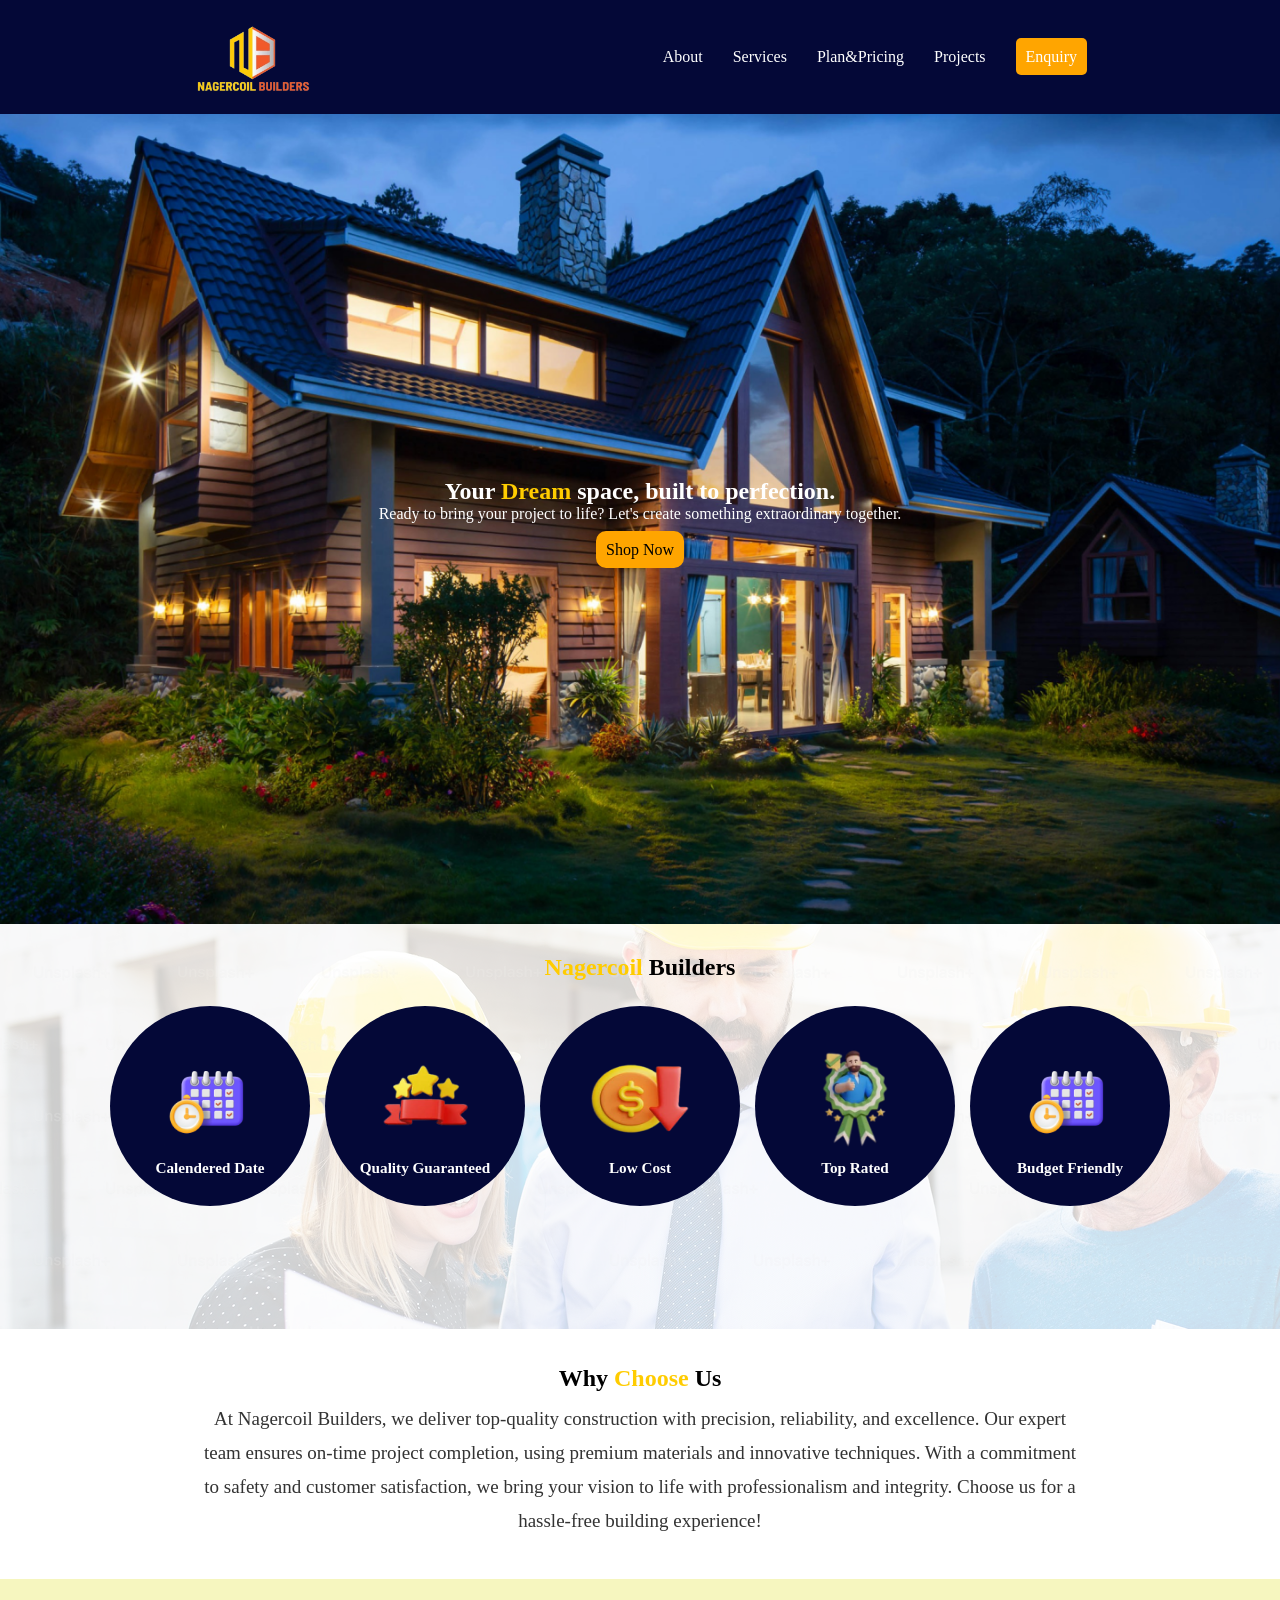
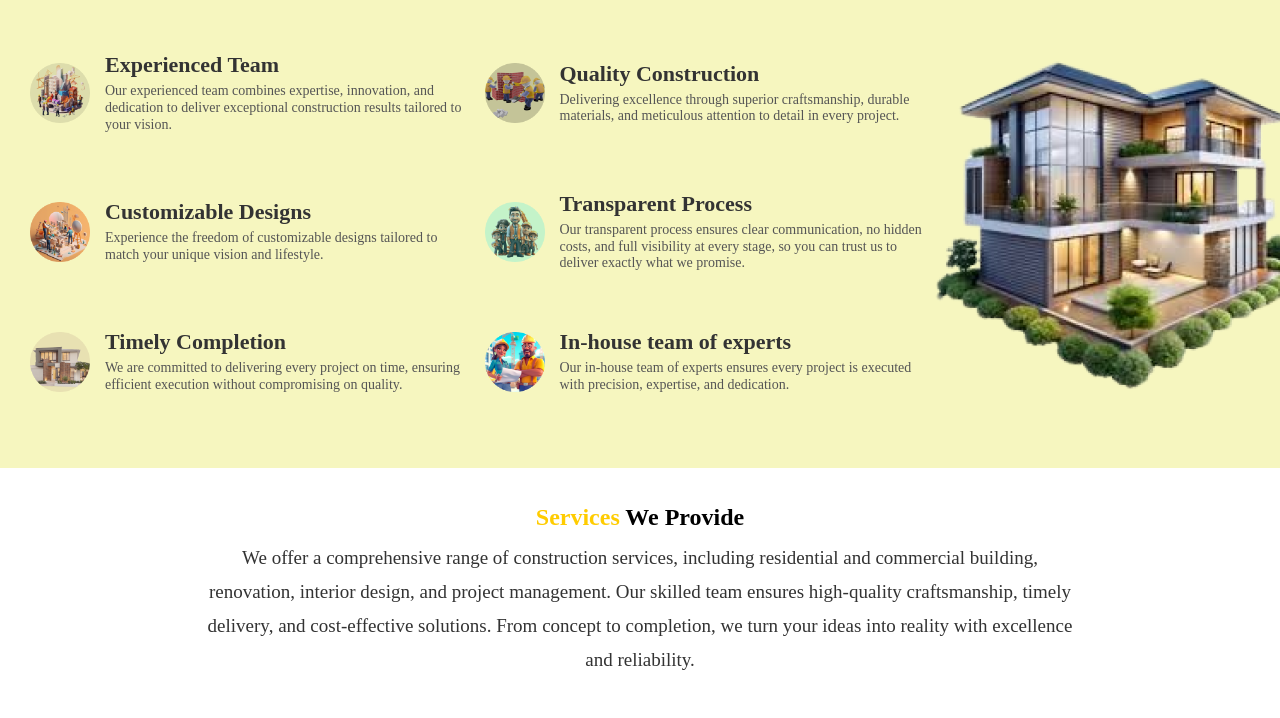
<file: vetribuilders/index.html>
<!DOCTYPE html>
<html lang="en">
<head>
    <meta charset="UTF-8">
    <meta name="viewport" content="width=device-width, initial-scale=1.0">
    <title>Vetri Builders</title>
    <style>
        *{
            margin: 0;
            padding: 0;
            box-sizing: border-box;
        }
 
        header{
            background-color: #040837;
            padding: 20px;
            position: sticky;
            top: 0;
            z-index: 1000;
           
        }
 
        nav{
            display: flex;
            justify-content: space-around;
            align-items: center;
           
        }
 
       .nav-links a{
        color: white;
        text-decoration: none;
       }
 
 
       .nav-links{
        list-style: none;
        display: flex;
        gap: 30px;
       }
 
       nav a{
        color: white;
        text-decoration: none;
       }

       nav a:hover{
        color: #ffb84d;
       }
 
       .btn{
        background-color: orange;
        padding: 10px;
        border-radius: 5px;
       }

       .btn:hover {
        color: black;
        background-color: #ffb84d;
       }

       
 
       .banner{
        background: url(/images/banner.png) no-repeat center center;
        background-size: cover;
        height: 90vh;
        display: flex;
        justify-content: center;
        /* justify-content: center; */
        align-items: center;
        text-align: center;
       }

       
      .bannercontent h1,p{
        color: white;
       }
 
       .btnn{
        background-color: orange;
        padding:10px;
        margin-top: 10px;
        border-radius: 10px;
        text-decoration: none;
        color: black;
        transition: 0.3s;

       
       }

       .btnn:hover {

        background-color: #ffb84d;
       }


       .logoimg{
        /* width: 50px; */
        width: 10%;
       }

       
       .circlesection{
        background-image: url(/images/Rectangleback.png);
        height: 45vh;
        padding-top: 30px;
        text-align: center;
       
       }

       .bannercontent span {
        color: #ffcc00;
       }
 
 
       .circle{
        width: 100%;
       }
       .head{
        color: black;
        margin-bottom: 25px;
       }
       .head span{
        color: #ffcc00;
       }
       .box1{
        width: 200px;
        height: 200px;
        background-color: #040837;
        border-radius: 50%;
        align-items: center;
        justify-content: center;
        /* display: inline-block; */
        display: flex;
        flex-direction: column;
        padding: 10px;
        font-size: 13px;
        transition: 0.3s;
       }
       .circlecontainer{
        display: flex;
        justify-content: center;
        flex-wrap: wrap;
        gap: 15px;
        color: white;
        
       }
       .box1 img {
        width: 100px;
        height: 100px;
        margin-top: 15px;
        margin-bottom: 10px;
        
       }

       .box1:hover {
        background: #ffcc00;      
        color: black;  
      }

    

       .whyus p {
        color: #333;
        margin-left: 200px;
        margin-right: 200px;
        font-size: 19px;
        line-height: 1.8;


       }

       .whyus {
        text-align: center;
        height: 225px;
        line-height: 2;
        margin-top: 25px;

       }

       .whyus span{
        color: #ffcc00;
       }

       .services {
        background-color: rgb(246, 246, 191);
        width: 100%;
        height: auto;
        padding: 50px 0;
        color: black;
        display: flex;
       }

       .servicescontainer {
        display: grid;
        grid-template-columns: repeat(2,1fr);
        margin-left: 30px;
        gap: 10px;
        
        
       }
       
       .servicesinside {
        display: flex;
        align-items: center;
        /* padding:20px; */
       }

       .servicesinside img {
        width: 60px;
        height: 60px;

       }

       .inside {
        margin-left: 15px;
       }

       .inside h3{
        color: #333;
        font-size: 22px;
       }

       .inside p{
        color: #555;
        margin-top: 5px;
        font-size: 14px;
        line-height: 1.2;

       }

      
    </style>
</head>
<body>
    <header>
        <nav>
            <!-- <a href="">Logo</a> -->
<img src="/images/logo.png" class="logoimg">
 
 
            <ul class="nav-links">
                <li><a href="#">About</a></li>
                <li><a href="#">Services</a></li>
                <li><a href="#">Plan&Pricing</a></li>
                <li><a href="#">Projects</a></li>
                <li><a href="/form.html"class="btn">Enquiry</a></li>
            </ul>
        </nav>
    </header>
 
 
 
    <section class="banner">
 
        <div class="bannercontent">
            <h1>Your <span>Dream</span> space, built to perfection.</h1>
            <p>Ready to bring your project to life? Let's create something extraordinary together.</p>
        <br>
        <a href="#" class="btnn">Shop Now</a>
        </div>
 
    </section>
 
    <section class="circlesection">
    
        <h1 class="head"><span>Nagercoil</span> Builders</h1>
<div class="circlecontainer">
 
<div class="box1">
    <img src="/images/4 1.png" alt="Calendered Date">
    <h3>Calendered Date</h3>
</div>
<div class="box1">
    <img src="/images/14 (1) 1.png" alt="Quality Guaranteed">
    <h3>Quality Guaranteed</h3>
</div>
<div class="box1">
    <img src="/images/12 (1) 1.png" alt="Low Cost">
    <h3>Low Cost</h3>
</div>
<div class="box1">
    <img src="/images/19 1.png" alt="Top Rated">
    <h3>Top Rated</h3>
</div>
<div class="box1">
    <!-- <img src="/images/6 (1) 1.png" alt="Budget Friendly"> -->
         <img src="/images/4 1.png" alt="Calendered Date">

    <h3>Budget Friendly</h3>
</div>
 
</div>
 
    </section>

    <section class="whyus">
        <h1>Why <span>Choose</span> Us</h1>
        <p>At Nagercoil Builders, we deliver top-quality construction with precision, reliability, and excellence. Our expert team ensures on-time project completion, using premium materials and innovative techniques. With a commitment to safety and customer satisfaction, we bring your vision to life with professionalism and integrity. Choose us for a hassle-free building experience!</p>
    </section>

    <section class="services">

    <div class="servicescontainer">

        <div class="servicesinside">
            <img src="/images/circleback_files/3d-cartoon-scene-depicting-variety-people-multitasking_23-2151294465-removebg-preview.png" alt="no1">
            <div class="inside">
            <h3>Experienced Team</h3>
            <p>Our experienced team combines expertise, innovation, and dedication to deliver exceptional construction results tailored to your vision.</p>
            </div>
        </div>

        <div class="servicesinside">
            <img src="/images/circleback_files/19-removebg-preview.png" alt="no2">
            <div class="inside">
            <h3>Quality Construction</h3>
            <p>Delivering excellence through superior craftsmanship, durable materials, and meticulous attention to detail in every project.</p>
            </div>
        </div>

        <div class="servicesinside">
            <img src="/images/circleback_files/3d-cartoon-scene-depicting-variety-people-multitasking.png" alt="no3">
            <div class="inside">
            <h3>Customizable Designs</h3>
            <p>Experience the freedom of customizable designs tailored to match your unique vision and lifestyle.</p>
            </div>
        </div>

        <div class="servicesinside">
            <img src="/images/circleback_files/3d-render-construction-worker-family-with-child-white-background_1057-145926-removebg-preview.png" alt="no4">
            <div class="inside">
            <h3>Transparent Process</h3>
            <p>Our transparent process ensures clear communication, no hidden costs, and full visibility at every stage, so you can trust us to deliver exactly what we promise.</p>
            </div>
        </div>

        <div class="servicesinside">
            <img src="/images/circleback_files/h34 (1).png" alt="no5">
            <div class="inside">
            <h3>Timely Completion</h3>
            <p>We are committed to delivering every project on time, ensuring efficient execution without compromising on quality.</p>
            </div>
        </div>

        <div class="servicesinside">
            <img src="/images/circleback_files/2151755755.png" alt="no6">
            <div class="inside">
            <h3>In-house team of experts</h3>
            <p>Our in-house team of experts ensures every project is executed with precision, expertise, and dedication.</p>
            </div>
        </div>
    </div>

    <div class="servicesimage">
        <img src="/images/circleback_files/9 1.png" alt="serimg">
    </div>
 </section>

  <section class="whyus">
        <h1><span>Services</span> We Provide</h1>
        <p>We offer a comprehensive range of construction services, including residential and commercial building, renovation, interior design, and project management. Our skilled team ensures high-quality craftsmanship, timely delivery, and cost-effective solutions. From concept to completion, we turn your ideas into reality with excellence and reliability.</p>
    </section>

    <footer>

    </footer>
</body>
</html>
</file>
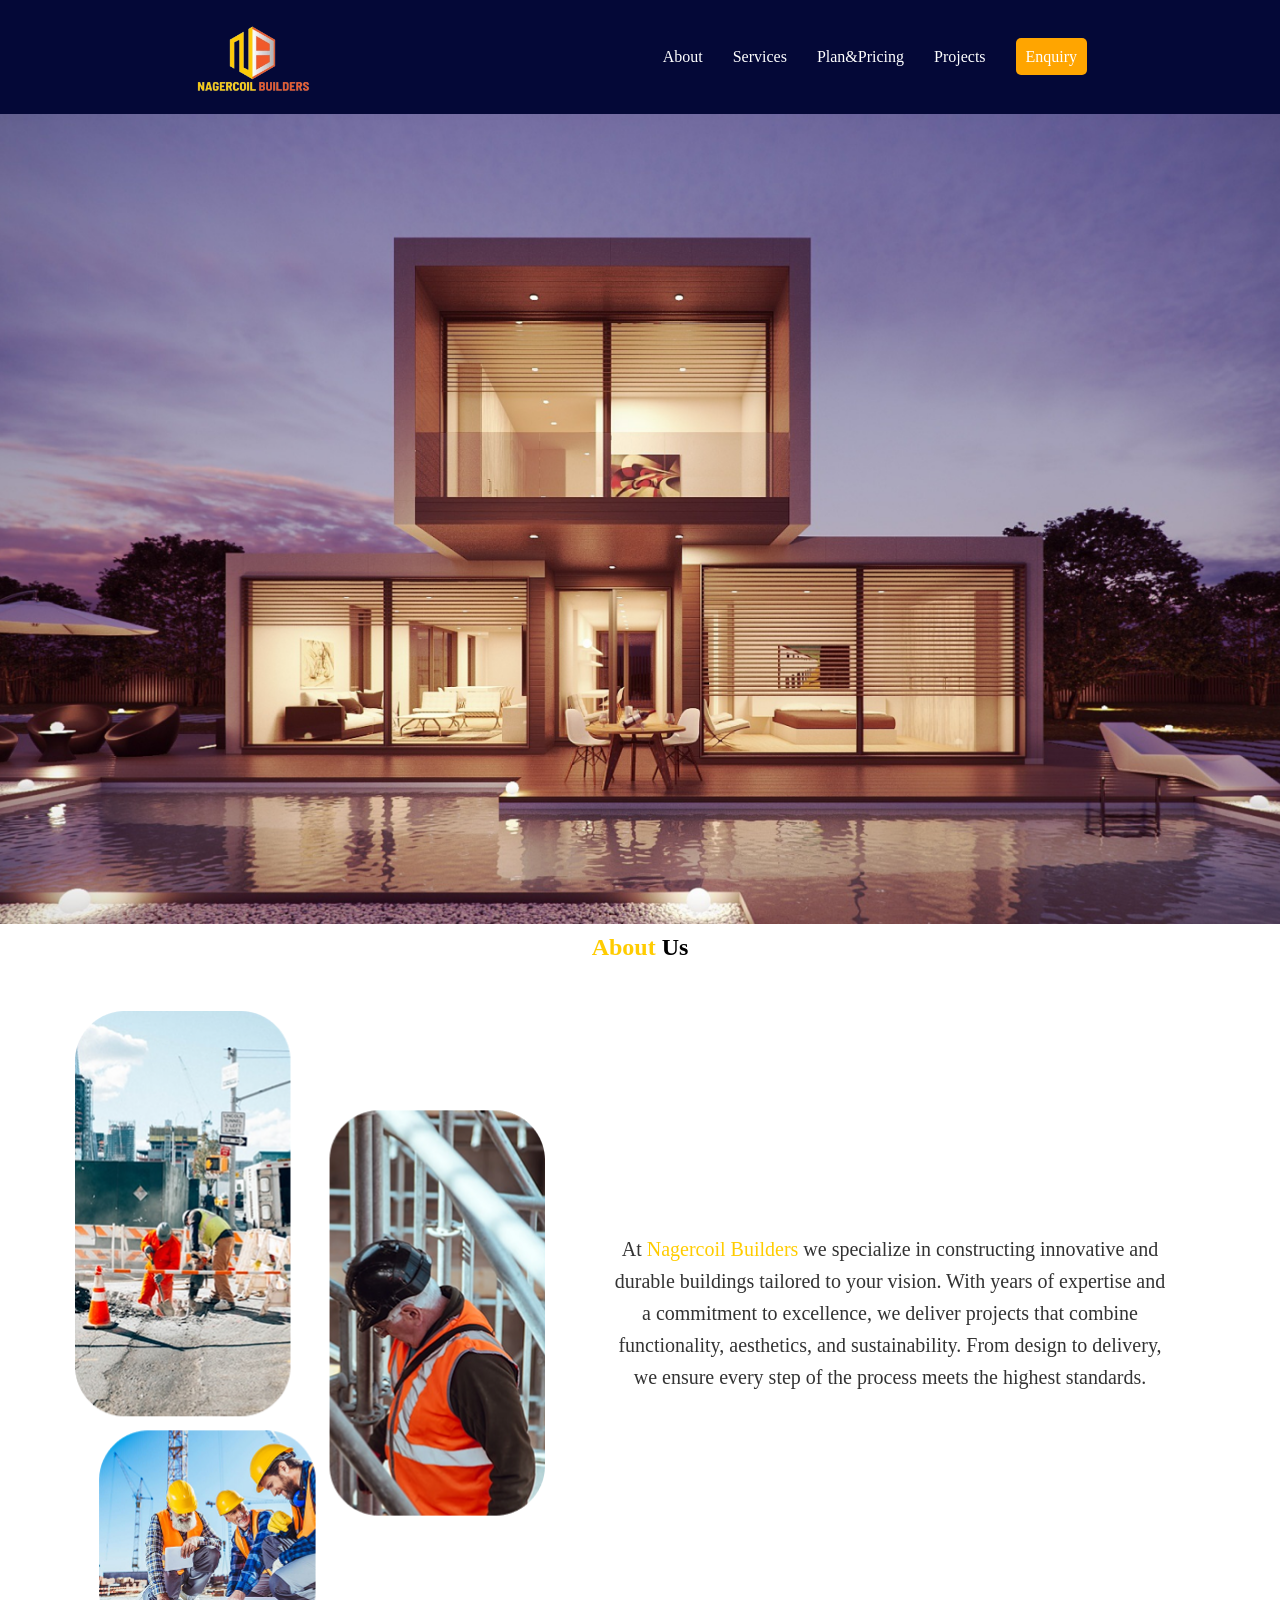
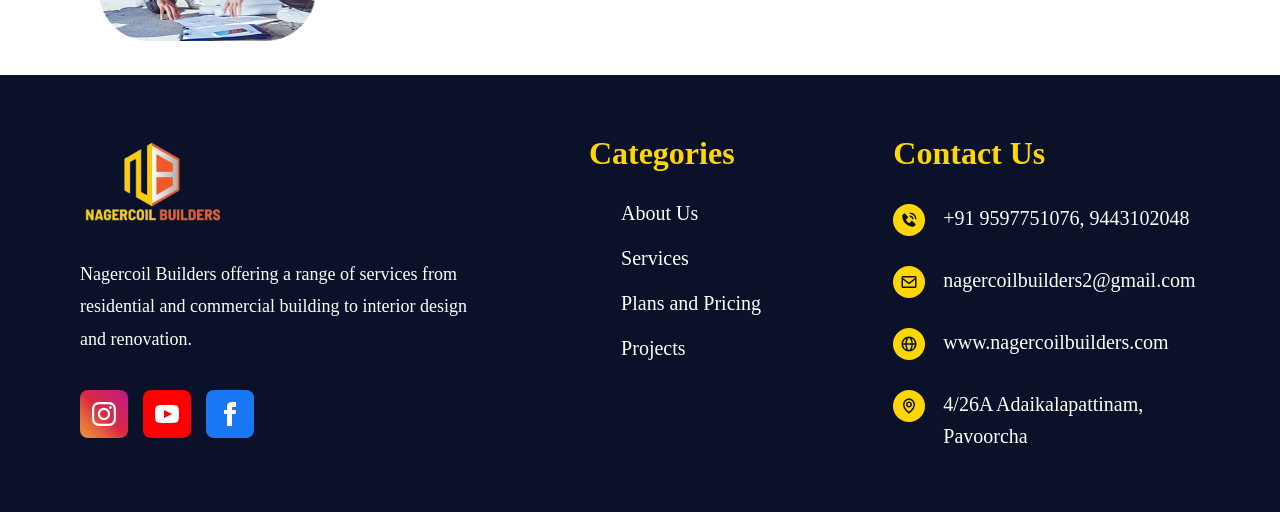
<file: about.html>
<!DOCTYPE html>
<html lang="en">
<head>
    <meta charset="UTF-8">
    <meta name="viewport" content="width=device-width, initial-scale=1.0">
    <title>About Us</title>
    <style>
         *{
            margin: 0;
            padding: 0;
            box-sizing: border-box;
        }
 
        header{
            background-color: #040837;
            padding: 20px;
            position: sticky;
            top: 0;
            z-index: 1000;
           
        }
 
        nav{
            display: flex;
            justify-content: space-around;
            align-items: center;
           
        }
 
       .nav-links a{
        color: white;
        text-decoration: none;
       }
 
 
       .nav-links{
        list-style: none;
        display: flex;
        gap: 30px;
       }
 
       nav a{
        color: white;
        text-decoration: none;
       }

       nav a:hover{
        color: #ffb84d;
       }
 
       .btn{
        background-color: orange;
        padding: 10px;
        border-radius: 5px;
       }

       .btn:hover {
        color: black;
        background-color: #ffb84d;
       }

       .logoimg{
        width: 10%;
       }

       .banner {
         background: url(/images/about.png) no-repeat center center;
        background-size: cover;
        height: 90vh;
       }
       span{
        color: #ffcc00;
       }
       .about-us {
        text-align: center;
        margin: 10px;
       }

       .about-content {
        display: flex;
       }

       .left-section {
        width: 50%;
        margin: 20px;
        padding-top: 30px;
       }
       .left-section img {
        height: 70vh;
        
       }
       .right-section{

        width: 50%;
        font-size: 20px;
        line-height: 1.6;
        color: #333;
        display: flex;
        align-items: center;
        justify-content: center;
        margin-right: 100px;
        margin-left: 0;
       }

        :root {
            --color-navy: #0a1128;
            --color-gold: #FFD700;
            --color-white: #ffffff;
            --font-family-base: -apple-system, BlinkMacSystemFont, "Segoe UI", Roboto, sans-serif;
        }
       .footer {
            background-color: var(--color-navy);
            color: var(--color-white);
            padding: 60px 80px;
        }

        .footer-container {
            display: grid;
            grid-template-columns: 2fr 1fr 1.5fr;
            gap: 100px;
            max-width: 1400px;
        }

        .footer-section h2 {
            color: var(--color-gold);
            font-size: 32px;
            font-weight: 700;
            margin-bottom: 30px;
            font-family: Georgia, serif;
        }
        

        .footer-brand {
            max-width: 400px;
        }

        .footer-logo {
            width: 120px;
            margin-bottom: 30px;
        }

        .footer-logo img {
            width: 150px;
            height: auto;
        }

        .footer-description {
            font-size: 18px;
            line-height: 1.8;
            margin-bottom: 35px;
            font-weight: 400;
        }

        .social-links {
            display: flex;
            gap: 15px;
        }

        .social-icon {
            width: 48px;
            height: 48px;
            border-radius: 8px;
            display: flex;
            align-items: center;
            justify-content: center;
            text-decoration: none;
            transition: transform 0.3s ease;
        }

        .social-icon:hover {
            transform: translateY(-3px);
        }

        .social-icon.instagram {
            background: linear-gradient(45deg, #f09433 0%, #e6683c 25%, #dc2743 50%, #cc2366 75%, #bc1888 100%);
        }

        .social-icon.youtube {
            background-color: #FF0000;
        }

        .social-icon.facebook {
            background-color: #1877F2;
        }

        .social-icon svg {
            width: 24px;
            height: 24px;
            fill: white;
        }

        .footer-links {
            display: grid;
            /* flex-direction: column; */
            gap: 22px;
        }

        .footer-links a {
            color: var(--color-white);
            text-decoration: none;
            font-size: 20px;
            font-weight: 400;
            transition: color 0.3s ease;
            display: block;
        }

        .footer-links a:hover {
            color: var(--color-gold);
        }

        .contact-info {
            display: flex;
            flex-direction: column;
            gap: 28px;
        }

        .contact-item {
            display: flex;
            align-items: flex-start;
            gap: 18px;
        }

        .contact-icon {
            width: 32px;
            height: 32px;
            background-color: var(--color-gold);
            border-radius: 50%;
            display: flex;
            align-items: center;
            justify-content: center;
            flex-shrink: 0;
            margin-top: 2px;
        }

        .contact-icon svg {
            width: 18px;
            height: 18px;
            fill: var(--color-navy);
        }

        .contact-text {
            font-size: 20px;
            line-height: 1.6;
            font-weight: 400;
        }

        .contact-text a {
            color: var(--color-white);
            text-decoration: none;
            transition: color 0.3s ease;
        }

        .contact-text a:hover {
            color: var(--color-gold);
        }
    </style>
</head>
<body>
    <header>
        <nav>
            <!-- <a href="">Logo</a> -->
<img src="/images/logo.png" class="logoimg">
 
 
            <ul class="nav-links">
                <li><a href="/about.html">About</a></li>
                <li><a href="/services.html">Services</a></li>
                <li><a href="/plan.html">Plan&Pricing</a></li>
                <li><a href="/project.html">Projects</a></li>
                <li><a href="/enquiry.html"class="btn">Enquiry</a></li>
            </ul>
        </nav>
    </header>

    <section class="banner">
        <!-- <img src="/images/about.png" alt="about"> -->
    </section>

    <section class="about-us">
        <h1><span>About</span> Us</h1>

        <div class="about-content">
            <div class="left-section">
                <img src="/images/about 1.png" alt="left">
            </div>
            <div class="right-section">
                <p>At <span>Nagercoil Builders</span> we specialize in constructing innovative and durable buildings tailored to your vision. With years of expertise and a commitment to excellence, we deliver projects that combine functionality, aesthetics, and sustainability. From design to delivery, we ensure every step of the process meets the highest standards.</p>
            </div>
        </div>
    </section>

    <footer class="footer">
        <div class="footer-container">
            <!-- Brand Section -->
            <div class="footer-section footer-brand">
                <div class="footer-logo">
                   <img src="/images/logo.png" alt="logo">
                </div>
                <p class="footer-description">
                    Nagercoil Builders offering a range of services from residential and commercial building to interior design and renovation.
                </p>
                <div class="social-links">
                    <a href="#" class="social-icon instagram" aria-label="Instagram">
                        <svg xmlns="http://www.w3.org/2000/svg" viewBox="0 0 24 24">
                            <path d="M12 2.163c3.204 0 3.584.012 4.85.07 3.252.148 4.771 1.691 4.919 4.919.058 1.265.069 1.645.069 4.849 0 3.205-.012 3.584-.069 4.849-.149 3.225-1.664 4.771-4.919 4.919-1.266.058-1.644.07-4.85.07-3.204 0-3.584-.012-4.849-.07-3.26-.149-4.771-1.699-4.919-4.92-.058-1.265-.07-1.644-.07-4.849 0-3.204.013-3.583.07-4.849.149-3.227 1.664-4.771 4.919-4.919 1.266-.057 1.645-.069 4.849-.069zm0-2.163c-3.259 0-3.667.014-4.947.072-4.358.2-6.78 2.618-6.98 6.98-.059 1.281-.073 1.689-.073 4.948 0 3.259.014 3.668.072 4.948.2 4.358 2.618 6.78 6.98 6.98 1.281.058 1.689.072 4.948.072 3.259 0 3.668-.014 4.948-.072 4.354-.2 6.782-2.618 6.979-6.98.059-1.28.073-1.689.073-4.948 0-3.259-.014-3.667-.072-4.947-.196-4.354-2.617-6.78-6.979-6.98-1.281-.059-1.69-.073-4.949-.073zm0 5.838c-3.403 0-6.162 2.759-6.162 6.162s2.759 6.163 6.162 6.163 6.162-2.759 6.162-6.163c0-3.403-2.759-6.162-6.162-6.162zm0 10.162c-2.209 0-4-1.79-4-4 0-2.209 1.791-4 4-4s4 1.791 4 4c0 2.21-1.791 4-4 4zm6.406-11.845c-.796 0-1.441.645-1.441 1.44s.645 1.44 1.441 1.44c.795 0 1.439-.645 1.439-1.44s-.644-1.44-1.439-1.44z"/>
                        </svg>
                    </a>
                    <a href="#" class="social-icon youtube" aria-label="YouTube">
                        <svg xmlns="http://www.w3.org/2000/svg" viewBox="0 0 24 24">
                            <path d="M19.615 3.184c-3.604-.246-11.631-.245-15.23 0-3.897.266-4.356 2.62-4.385 8.816.029 6.185.484 8.549 4.385 8.816 3.6.245 11.626.246 15.23 0 3.897-.266 4.356-2.62 4.385-8.816-.029-6.185-.484-8.549-4.385-8.816zm-10.615 12.816v-8l8 3.993-8 4.007z"/>
                        </svg>
                    </a>
                    <a href="#" class="social-icon facebook" aria-label="Facebook">
                        <svg xmlns="http://www.w3.org/2000/svg" viewBox="0 0 24 24">
                            <path d="M9 8h-3v4h3v12h5v-12h3.642l.358-4h-4v-1.667c0-.955.192-1.333 1.115-1.333h2.885v-5h-3.808c-3.596 0-5.192 1.583-5.192 4.615v3.385z"/>
                        </svg>
                    </a>
                </div>
            </div>

            <!-- Categories Section -->
            <div class="footer-section">
                <h2>Categories</h2>
                <nav class="footer-links">
                    <a href="#about">About Us</a>
                    <a href="#services">Services</a>
                    <a href="#plans">Plans and Pricing</a>
                    <a href="#projects">Projects</a>
                </nav>
            </div>

            <!-- Contact Section -->
            <div class="footer-section">
                <h2>Contact Us</h2>
                <div class="contact-info">
                    <div class="contact-item">
                        <div class="contact-icon">
                            <svg xmlns="http://www.w3.org/2000/svg" viewBox="0 0 24 24">
                                <path d="M20 10.999h2C22 5.869 18.127 2 12.99 2v2C17.052 4 20 6.943 20 10.999z"/>
                                <path d="M13 8c2.103 0 3 .897 3 3h2c0-3.225-1.775-5-5-5v2zm3.422 5.443a1.001 1.001 0 0 0-1.391.043l-2.393 2.461c-.576-.11-1.734-.471-2.926-1.66-1.192-1.193-1.553-2.354-1.66-2.926l2.459-2.394a1 1 0 0 0 .043-1.391L6.859 3.513a1 1 0 0 0-1.391-.087l-2.17 1.861a1 1 0 0 0-.29.649c-.015.25-.301 6.172 4.291 10.766C11.305 20.707 16.323 21 17.705 21c.202 0 .326-.006.359-.008a.992.992 0 0 0 .648-.291l1.86-2.171a.997.997 0 0 0-.086-1.391l-4.064-3.696z"/>
                            </svg>
                        </div>
                        <div class="contact-text">
                            <a href="tel:+919597751076">+91 9597751076</a>, <a href="tel:+919443102048">9443102048</a>
                        </div>
                    </div>
                    <div class="contact-item">
                        <div class="contact-icon">
                            <svg xmlns="http://www.w3.org/2000/svg" viewBox="0 0 24 24">
                                <path d="M20 4H4c-1.103 0-2 .897-2 2v12c0 1.103.897 2 2 2h16c1.103 0 2-.897 2-2V6c0-1.103-.897-2-2-2zm0 2v.511l-8 6.223-8-6.222V6h16zM4 18V9.044l7.386 5.745a.994.994 0 0 0 1.228 0L20 9.044 20.002 18H4z"/>
                            </svg>
                        </div>
                        <div class="contact-text">
                            <a href="mailto:nagercoilbuilders2@gmail.com">nagercoilbuilders2@gmail.com</a>
                        </div>
                    </div>
                    <div class="contact-item">
                        <div class="contact-icon">
                            <svg xmlns="http://www.w3.org/2000/svg" viewBox="0 0 24 24">
                                <path d="M12 2C6.486 2 2 6.486 2 12s4.486 10 10 10 10-4.486 10-10S17.514 2 12 2zm7.931 9h-2.764a14.67 14.67 0 0 0-1.792-6.243A8.013 8.013 0 0 1 19.931 11zM12.53 4.027c1.035 1.364 2.427 3.78 2.627 6.973H9.03c.139-2.596.994-5.028 2.451-6.974.172-.01.344-.026.519-.026.179 0 .354.016.53.027zm-3.842.7C7.704 6.618 7.136 8.762 7.03 11H4.069a8.013 8.013 0 0 1 4.619-6.273zM4.069 13h2.974c.136 2.379.665 4.478 1.556 6.23A8.01 8.01 0 0 1 4.069 13zm7.381 6.973C10.049 18.275 9.222 15.896 9.041 13h6.113c-.208 2.773-1.117 5.196-2.603 6.972-.182.012-.364.028-.551.028-.186 0-.367-.016-.55-.027zm4.011-.772c.955-1.794 1.538-3.901 1.691-6.201h2.778a8.005 8.005 0 0 1-4.469 6.201z"/>
                            </svg>
                        </div>
                        <div class="contact-text">
                            <a href="http://www.nagercoilbuilders.com" target="_blank" rel="noopener noreferrer">www.nagercoilbuilders.com</a>
                        </div>
                    </div>
                    <div class="contact-item">
                        <div class="contact-icon">
                            <svg xmlns="http://www.w3.org/2000/svg" viewBox="0 0 24 24">
                                <path d="M12 14c2.206 0 4-1.794 4-4s-1.794-4-4-4-4 1.794-4 4 1.794 4 4 4zm0-6c1.103 0 2 .897 2 2s-.897 2-2 2-2-.897-2-2 .897-2 2-2z"/>
                                <path d="M11.42 21.814a.998.998 0 0 0 1.16 0C12.884 21.599 20.029 16.44 20 10c0-4.411-3.589-8-8-8S4 5.589 4 9.995c-.029 6.445 7.116 11.604 7.42 11.819zM12 4c3.309 0 6 2.691 6 6.005.021 4.438-4.388 8.423-6 9.73-1.611-1.308-6.021-5.294-6-9.735 0-3.309 2.691-6 6-6z"/>
                            </svg>
                        </div>
                        <div class="contact-text">
                            4/26A Adaikalapattinam, Pavoorcha
                        </div>
                    </div>
                </div>
            </div>
        </div>
    
    </footer>
</body>
</html>
</file>
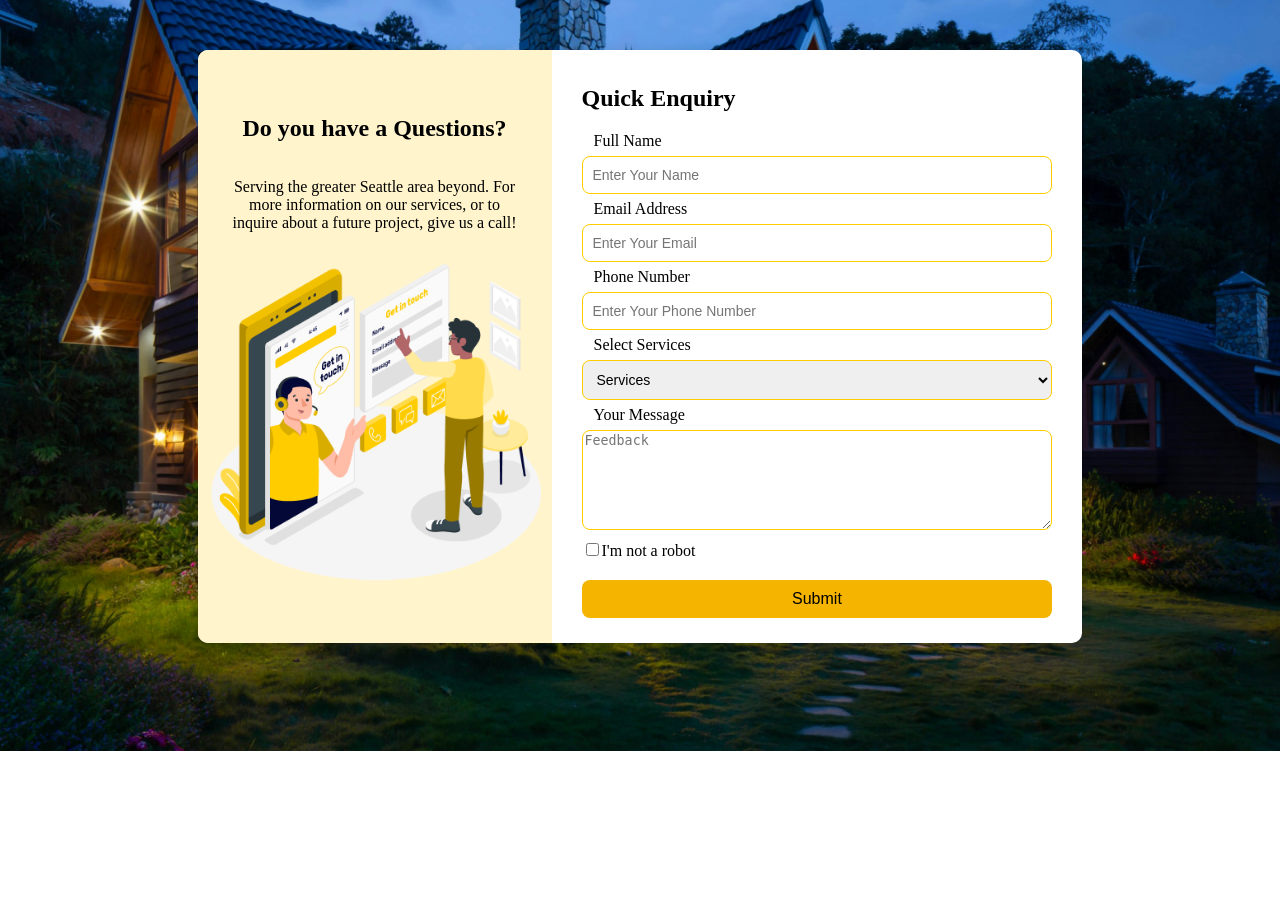
<file: enquiry.html>
<!DOCTYPE html>
<html lang="en">
<head>
  <meta charset="UTF-8">
  <meta name="viewport" content="width=device-width, initial-scale=1.0">
  <title>Quick Enquiry</title>
  <style>
    * {
      box-sizing: border-box;
    }

    body {
      background: url(/images/banner.png) no-repeat center center;
      background-size: cover;
    }

    .container{
      width:70%;
      margin: 50px auto;
      background-color: white;
      border-radius: 10px;
      display: flex;
      /* border: 1px solid wheat; */
      box-shadow: 0 0 10px rgba(0, 0, 0, 0.1);
    }

    .leftside {
      background-color: #fff4cc;
      width: 40%;
      display: flex;
      flex-direction: column;
      justify-content: center;
      align-items: center;
      text-align: center;
      padding: 30px;
      border-bottom-left-radius: 10px;
      border-top-left-radius: 10px;


    }

    .leftside img{
      width: 350px;
      height: 350px;
    }

    .rightside {
      margin: 15px 20px;
    }

    form {
      margin: 10px;
    }

    input[type=text], input[type=number] , input[type=email] , select{width:100%;
            padding:10px;
            border-radius:8px;
            border:1px solid #FFCC00;
            margin-top:6px;
            font-size:14px;
            margin-bottom: 6px;
            
        }

        input[type=text], input[type=number] , input[type=email]:hover{
          cursor: text;
        }

        label {
          padding: 12px;
        }

        #textarea {
          width: 100%;
          border:1px solid #FFCC00;
          border-radius: 8px;
          height: 100px;
          margin-top: 6px;
          margin-bottom: 6px;

        }

        .submit {
          width: 100%;
          background-color: #f4b400;
          border: none;
          border-radius: 8px;
          padding: 10px;
          margin-top: 20px;
          cursor: pointer;
          font-size: 16px;
        }

        .submit:hover{
          background-color: #e89d24;
        }
  </style>
</head>
<body>
  <div class="container">
    <div class="leftside">
      <h2>Do you have a <span>Questions?</span></h2>
      <p>Serving the greater Seattle area beyond. For more information on our services, or to inquire about a future project, give us a call!</p>
      <img src="/images/Group 233.png" alt="get">
    </div>

    <div class="rightside">
      <form action="submit">
      <h2>Quick <span>Enquiry</span></h2>

      <label for="name">Full Name</label>
      <input type="text" id="name" placeholder="Enter Your Name">
      <label for="email">Email Address</label>
      <input type="email" id="email" placeholder="Enter Your Email">
      <label for="number">Phone Number</label>
      <input type="number" id="number" placeholder="Enter Your Phone Number">
      <label for="services">Select Services</label>
      <select name="services" id="services">
        <option value="1">Services</option>
        <option value="2">Construction</option>
        <option value="3">Interior Designs</option>
        <option value="4">Renovation</option>
      </select>

      <label for="textarea">Your Message</label>
              <textarea name="textarea" id="textarea" placeholder="Feedback"></textarea>

        <label>
          <input type="checkbox" name="check" required>I'm not a robot
        </label>

        <button class="submit">Submit</button>

      </form>
    </div>
  </div>
  
</body>
</html>
</file>
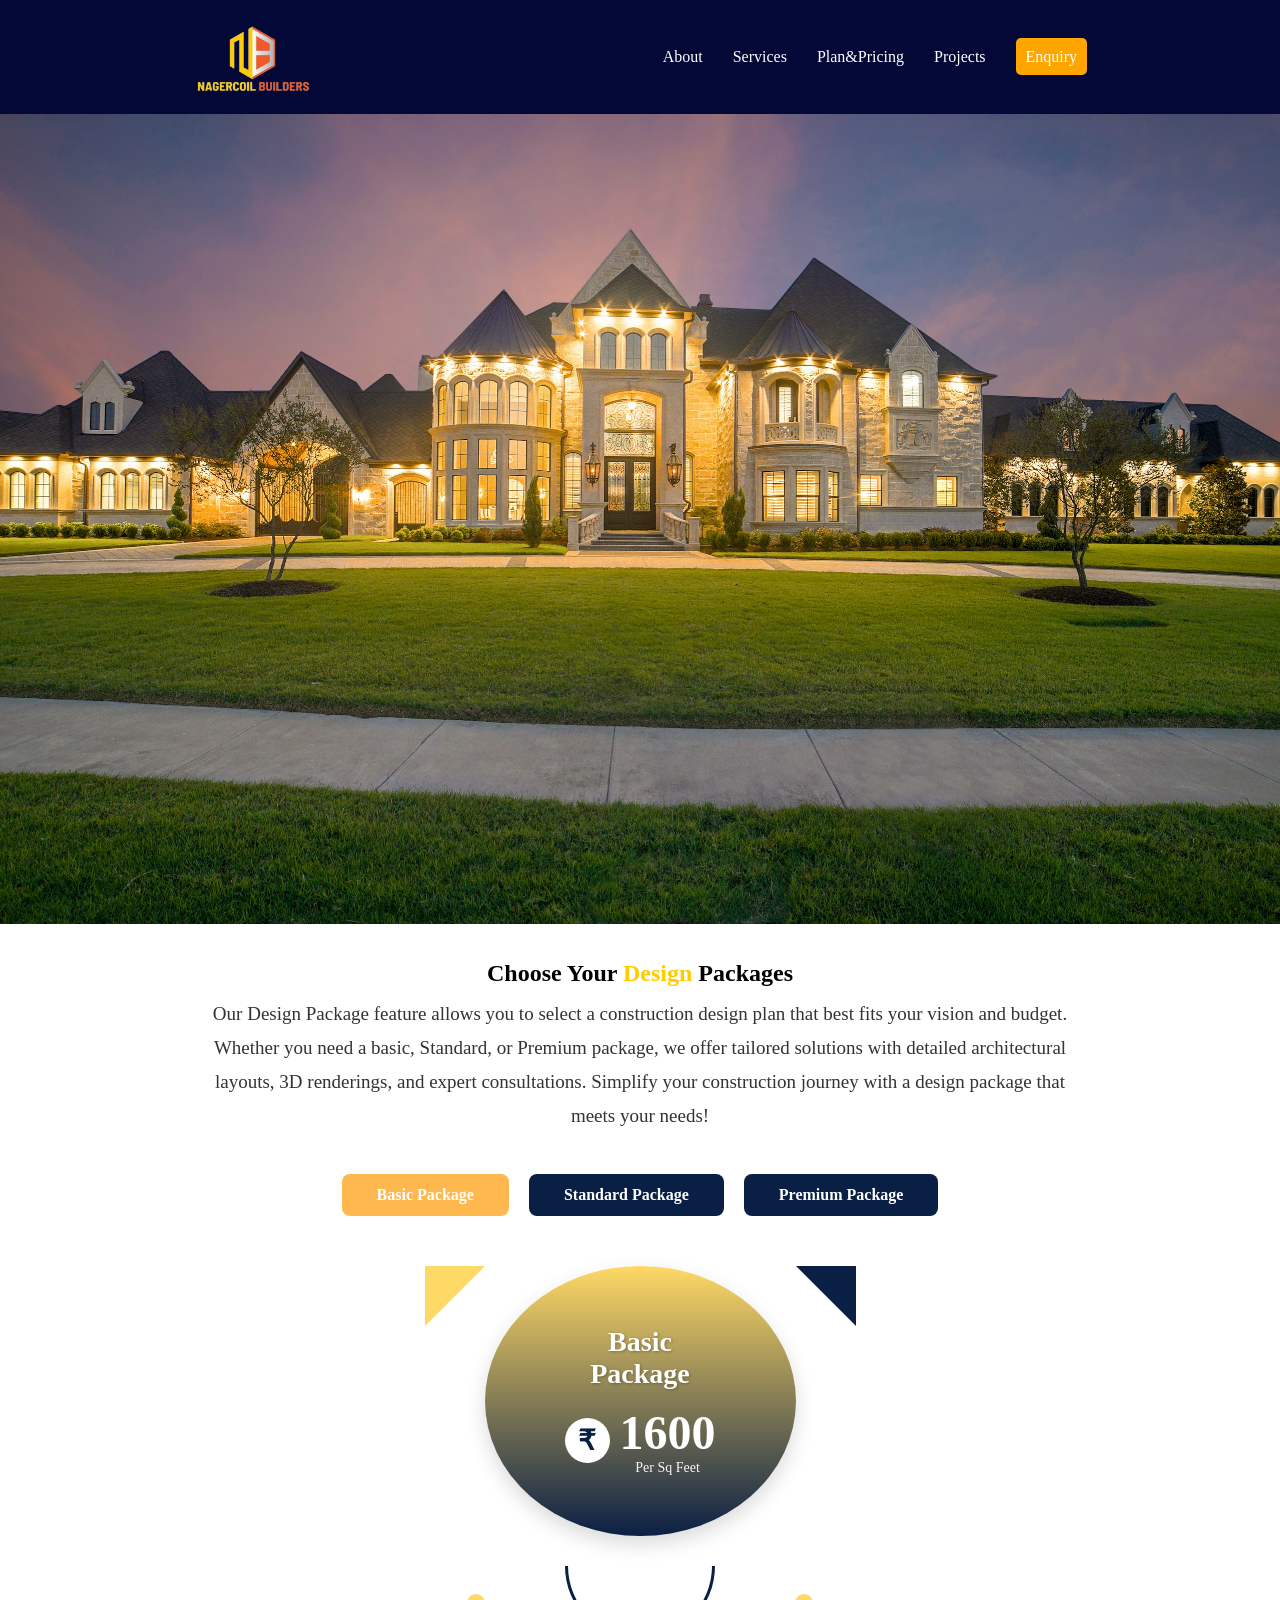
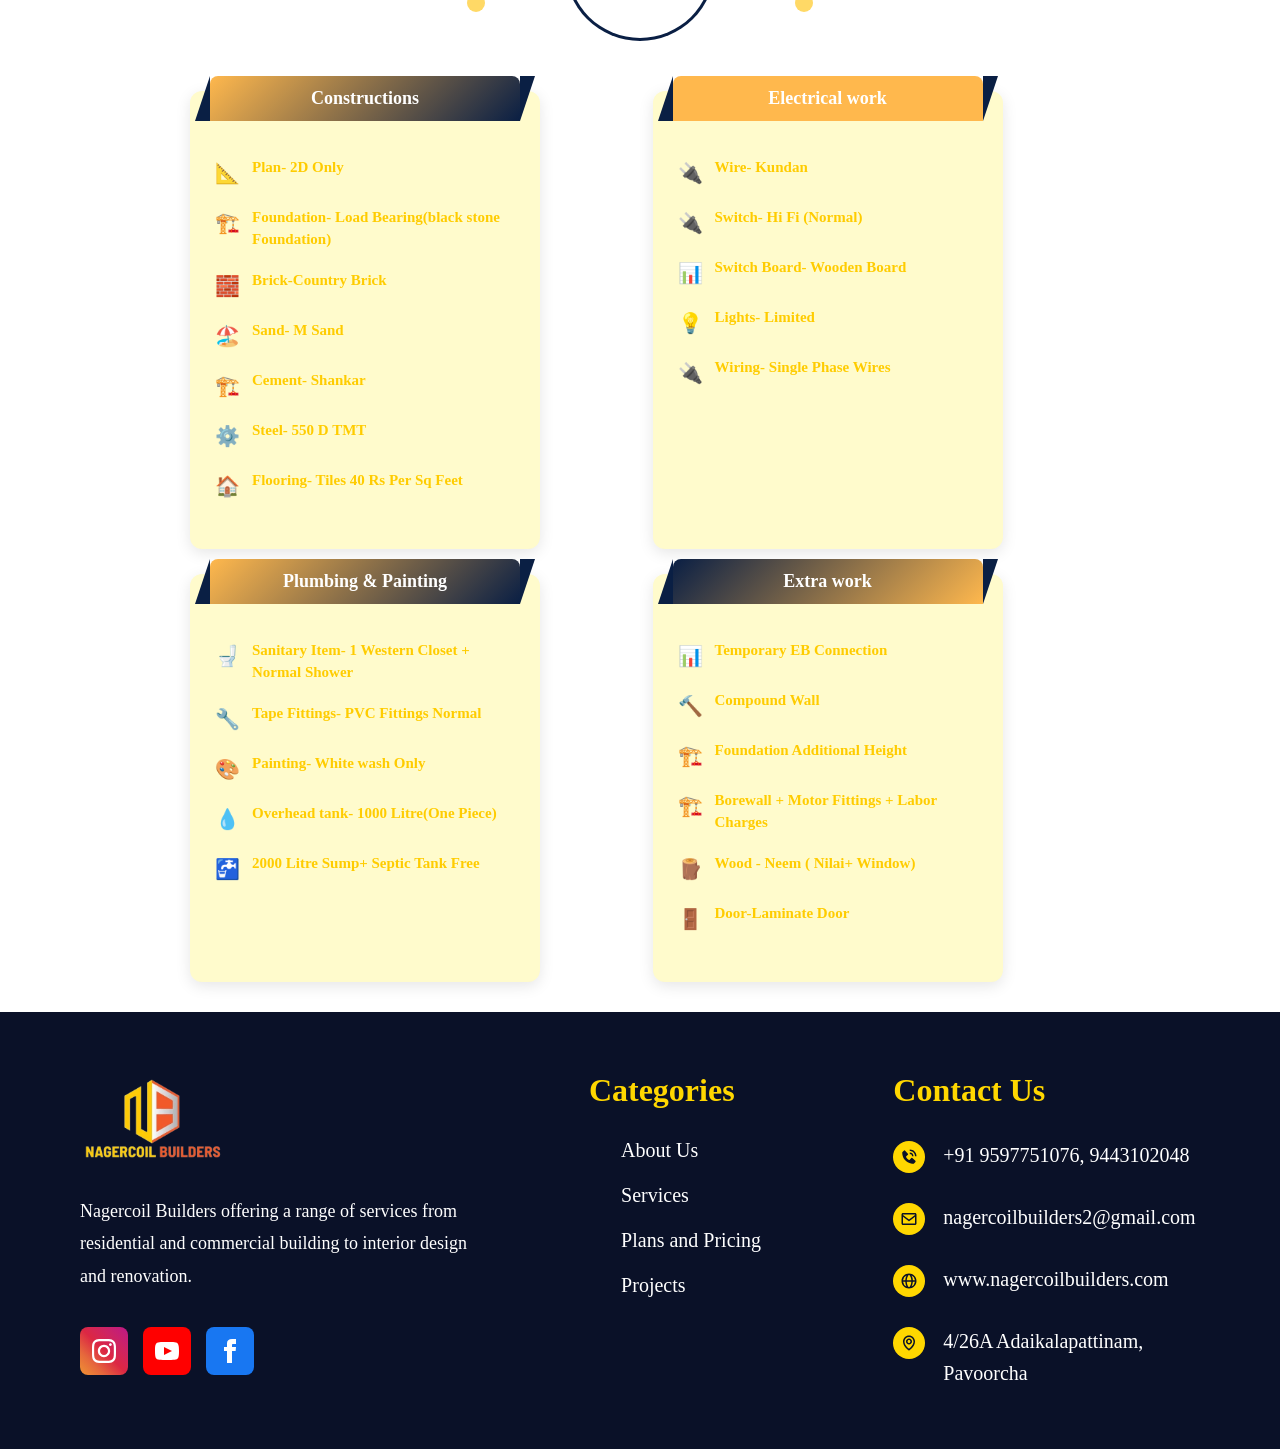
<file: plan.html>
<!DOCTYPE html>
<html lang="en">
<head>
    <meta charset="UTF-8">
    <meta name="viewport" content="width=device-width, initial-scale=1.0">
    <title>Plan & Pricing</title>
    <style>
          *{
            margin: 0;
            padding: 0;
            box-sizing: border-box;
        }
 
        header{
            background-color: #040837;
            padding: 20px;
            position: sticky;
            top: 0;
            z-index: 1000;
           
        }
 
        nav{
            display: flex;
            justify-content: space-around;
            align-items: center;
           
        }
 
       .nav-links a{
        color: white;
        text-decoration: none;
       }
 
 
       .nav-links{
        list-style: none;
        display: flex;
        gap: 30px;
       }
 
       nav a{
        color: white;
        text-decoration: none;
       }

       nav a:hover{
        color: #ffb84d;
       }
 
       .btn{
        background-color: orange;
        padding: 10px;
        border-radius: 5px;
       }

       .btn:hover {
        color: black;
        background-color: #ffb84d;
       }

       .logoimg{
        width: 10%;
       }

       .banner {
         background: url(/images/consult.jpeg) no-repeat center center;
        background-size: cover;
        height: 90vh;
       }
       span{
        color: #ffcc00;
       }

          .whyus p {
        color: #333;
        margin-left: 200px;
        margin-right: 200px;
        font-size: 19px;
        line-height: 1.8;


       }

       .whyus {
        text-align: center;
        height: 225px;
        line-height: 2;
        margin-top: 25px;

       }

       .package-section {
            max-width: 900px;
            margin: 0 auto;
            margin-bottom: 30px;
        }

        /* Tab Navigation */
        .tab-navigation {
            display: flex;
            justify-content: center;
            gap: 20px;
            margin-bottom: 50px;
        }

        .tab-btn {
            padding: 12px 35px;
            font-size: 16px;
            font-weight: 700;
            border: none;
            border-radius: 8px;
            cursor: pointer;
            transition: all 0.3s ease;
            font-family: inherit;
        }

        .tab-btn.basic {
            background: #FFB84D;
            color: #ffffff;
        }

        .tab-btn.standard,
        .tab-btn.premium {
            background: #0a1f44;
            color: #ffffff;
        }

        .tab-btn:hover {
            transform: translateY(-2px);
            box-shadow: 0 4px 12px rgba(0, 0, 0, 0.2);
        }

        /* Package Header */
        .package-header {
            text-align: center;
            margin-bottom: 50px;
            position: relative;
        }

        .package-badge {
            display: inline-block;
            background: linear-gradient(180deg, #FFD966 0%, #0a1f44 100%);
            border-radius: 50% 50% 50% 50%;
            padding: 60px 80px;
            position: relative;
            box-shadow: 0 8px 20px rgba(0, 0, 0, 0.15);
        }

        .package-badge::before,
        .package-badge::after {
            content: '';
            position: absolute;
            top: 0;
            width: 0;
            height: 0;
            border-style: solid;
        }

        .package-badge::before {
            left: -60px;
            border-width: 60px 60px 0 0;
            border-color: #FFD966 transparent transparent transparent;
        }

        .package-badge::after {
            right: -60px;
            border-width: 0 60px 60px 0;
            border-color: transparent #0a1f44 transparent transparent;
        }

        .package-title {
            color: #ffffff;
            font-size: 28px;
            font-weight: 700;
            margin-bottom: 15px;
            text-shadow: 1px 1px 3px rgba(0, 0, 0, 0.3);
        }

        .package-price {
            display: flex;
            align-items: center;
            justify-content: center;
            gap: 10px;
            color: #ffffff;
        }

        .rupee-symbol {
            font-size: 28px;
            background: #ffffff;
            color: #0a1f44;
            width: 45px;
            height: 45px;
            border-radius: 50%;
            display: flex;
            align-items: center;
            justify-content: center;
            font-weight: 700;
        }

        .price-amount {
            font-size: 48px;
            font-weight: 700;
        }

        .price-unit {
            font-size: 14px;
            opacity: 0.95;
        }

        .smile-decoration {
            margin-top: 30px;
            display: flex;
            justify-content: center;
            align-items: center;
            gap: 80px;
        }

        .smile-dot {
            width: 18px;
            height: 18px;
            background: #FFD966;
            border-radius: 50%;
        }

        .smile-curve {
            width: 150px;
            height: 75px;
            border: 3px solid #0a1f44;
            border-top: none;
            border-radius: 0 0 150px 150px;
        }

        /* Feature Cards Grid */
        .features-grid {
            display: grid;
            grid-template-columns: repeat(2, 1fr);
            gap: 25px;
            margin-top: 40px;
            
        }

        .feature-card {
            background: #fffbcc;
            border-radius: 12px;
            padding: 30px 25px;
            box-shadow: 0 4px 15px rgba(0, 0, 0, 0.1);
            position: relative;
            width: 80%;
        }

        .card-header {
            background: linear-gradient(135deg, #0a1f44 0%, #0a1f44 100%);
            color: #ffffff;
            padding: 12px 20px;
            border-radius: 8px 8px 0 0;
            font-size: 18px;
            font-weight: 700;
            position: absolute;
            top: -15px;
            left: 20px;
            right: 20px;
            text-align: center;
        }

        .card-header::before {
            content: '';
            position: absolute;
            top: 0;
            left: -15px;
            width: 0;
            height: 0;
            border-style: solid;
            border-width: 0 0 45px 15px;
            border-color: transparent transparent #0a1f44 transparent;
        }

        .card-header::after {
            content: '';
            position: absolute;
            top: 0;
            right: -15px;
            width: 0;
            height: 0;
            border-style: solid;
            border-width: 45px 15px 0 0;
            border-color: #0a1f44 transparent transparent transparent;
        }

        .card-header.constructions {
            background: linear-gradient(135deg, #FFB84D 0%, #0a1f44 100%);
        }

        .card-header.electrical {
            background: linear-gradient(135deg, #FFB84D 0%, #FFB84D 100%);
        }

        .card-header.plumbing {
            background: linear-gradient(135deg, #FFB84D 0%, #0a1f44 100%);
        }

        .card-header.extra {
            background: linear-gradient(135deg, #0a1f44 0%, #FFB84D 100%);
        }

        .feature-list {
            list-style: none;
            padding-top: 35px;
        }

        .feature-item {
            display: flex;
            align-items: flex-start;
            gap: 12px;
            margin-bottom: 18px;
            font-size: 15px;
            color: #1a1a1a;
            line-height: 1.5;
        }

        .feature-icon {
            font-size: 20px;
            color: #0a1f44;
            flex-shrink: 0;
            margin-top: 2px;
        }

        .feature-text {
            font-weight: 600;
        }

        @media (max-width: 768px) {
            .tab-navigation {
                flex-wrap: wrap;
                gap: 15px;
            }

            .tab-btn {
                padding: 10px 25px;
                font-size: 14px;
            }

            .package-badge {
                padding: 50px 60px;
            }

            .package-badge::before {
                left: -40px;
                border-width: 40px 40px 0 0;
            }

            .package-badge::after {
                right: -40px;
                border-width: 0 40px 40px 0;
            }

            .package-title {
                font-size: 24px;
            }

            .price-amount {
                font-size: 38px;
            }

            .smile-decoration {
                gap: 60px;
            }

            .smile-curve {
                width: 120px;
                height: 60px;
            }

            .features-grid {
                grid-template-columns: 1fr;
                gap: 30px;
            }
        }

        @media (max-width: 480px) {
            body {
                padding: 20px 15px;
            }

            .package-badge {
                padding: 40px 50px;
            }

            .package-title {
                font-size: 20px;
            }

            .price-amount {
                font-size: 32px;
            }

            .feature-item {
                font-size: 14px;
            }

            .card-header {
                font-size: 16px;
                padding: 10px 15px;
            }
        }
 
    
        :root {
            --color-navy: #0a1128;
            --color-gold: #FFD700;
            --color-white: #ffffff;
            --font-family-base: -apple-system, BlinkMacSystemFont, "Segoe UI", Roboto, sans-serif;
        }
       .footer {
            background-color: var(--color-navy);
            color: var(--color-white);
            padding: 60px 80px;
        }

        .footer-container {
            display: grid;
            grid-template-columns: 2fr 1fr 1.5fr;
            gap: 100px;
            max-width: 1400px;
        }

        .footer-section h2 {
            color: var(--color-gold);
            font-size: 32px;
            font-weight: 700;
            margin-bottom: 30px;
            font-family: Georgia, serif;
        }
        

        .footer-brand {
            max-width: 400px;
        }

        .footer-logo {
            width: 120px;
            margin-bottom: 30px;
        }

        .footer-logo img {
            width: 150px;
            height: auto;
        }

        .footer-description {
            font-size: 18px;
            line-height: 1.8;
            margin-bottom: 35px;
            font-weight: 400;
        }

        .social-links {
            display: flex;
            gap: 15px;
        }

        .social-icon {
            width: 48px;
            height: 48px;
            border-radius: 8px;
            display: flex;
            align-items: center;
            justify-content: center;
            text-decoration: none;
            transition: transform 0.3s ease;
        }

        .social-icon:hover {
            transform: translateY(-3px);
        }

        .social-icon.instagram {
            background: linear-gradient(45deg, #f09433 0%, #e6683c 25%, #dc2743 50%, #cc2366 75%, #bc1888 100%);
        }

        .social-icon.youtube {
            background-color: #FF0000;
        }

        .social-icon.facebook {
            background-color: #1877F2;
        }

        .social-icon svg {
            width: 24px;
            height: 24px;
            fill: white;
        }

        .footer-links {
            display: grid;
            /* flex-direction: column; */
            gap: 22px;
        }

        .footer-links a {
            color: var(--color-white);
            text-decoration: none;
            font-size: 20px;
            font-weight: 400;
            transition: color 0.3s ease;
            display: block;
        }

        .footer-links a:hover {
            color: var(--color-gold);
        }

        .contact-info {
            display: flex;
            flex-direction: column;
            gap: 28px;
        }

        .contact-item {
            display: flex;
            align-items: flex-start;
            gap: 18px;
        }

        .contact-icon {
            width: 32px;
            height: 32px;
            background-color: var(--color-gold);
            border-radius: 50%;
            display: flex;
            align-items: center;
            justify-content: center;
            flex-shrink: 0;
            margin-top: 2px;
        }

        .contact-icon svg {
            width: 18px;
            height: 18px;
            fill: var(--color-navy);
        }

        .contact-text {
            font-size: 20px;
            line-height: 1.6;
            font-weight: 400;
        }

        .contact-text a {
            color: var(--color-white);
            text-decoration: none;
            transition: color 0.3s ease;
        }

        .contact-text a:hover {
            color: var(--color-gold);
        }
    </style>
</head>
<body>
    <header>
        <nav>
            <!-- <a href="">Logo</a> -->
<img src="/images/logo.png" class="logoimg">
 
 
            <ul class="nav-links">
                <li><a href="/about.html">About</a></li>
                <li><a href="/services.html">Services</a></li>
                <li><a href="/plan.html">Plan&Pricing</a></li>
                <li><a href="/project.html">Projects</a></li>
                <li><a href="/enquiry.html"class="btn">Enquiry</a></li>
            </ul>
        </nav>
    </header>

    <section class="banner">
    </section>

    <section class="whyus">
        <h1>Choose Your <span>Design</span> Packages</h1>
        <p>Our Design Package feature allows you to select a construction design plan that best fits your vision and budget. Whether you need a basic, Standard, or Premium package, we offer tailored solutions with detailed architectural layouts, 3D renderings, and expert consultations. Simplify your construction journey with a design package that meets your needs!</p>
    </section>
    
    <section class="package-section">
        <!-- Tab Navigation -->
        <div class="tab-navigation">
            <button class="tab-btn basic">Basic Package</button>
            <button class="tab-btn standard">Standard Package</button>
            <button class="tab-btn premium">Premium Package</button>
        </div>

        <!-- Package Header with Price -->
        <div class="package-header">
            <div class="package-badge">
                <div class="package-title">Basic<br>Package</div>
                <div class="package-price">
                    <div class="rupee-symbol">₹</div>
                    <div>
                        <div class="price-amount">1600</div>
                        <div class="price-unit">Per Sq Feet</div>
                    </div>
                </div>
            </div>
            <div class="smile-decoration">
                <div class="smile-dot"></div>
                <div class="smile-curve"></div>
                <div class="smile-dot"></div>
            </div>
        </div>

        <!-- Features Grid -->
        <div class="features-grid">
            <!-- Constructions Card -->
            <div class="feature-card">
                <div class="card-header constructions">Constructions</div>
                <ul class="feature-list">
                    <li class="feature-item">
                        <span class="feature-icon">📐</span>
                        <span class="feature-text">Plan- 2D Only</span>
                    </li>
                    <li class="feature-item">
                        <span class="feature-icon">🏗️</span>
                        <span class="feature-text">Foundation- Load Bearing(black stone Foundation)</span>
                    </li>
                    <li class="feature-item">
                        <span class="feature-icon">🧱</span>
                        <span class="feature-text">Brick-Country Brick</span>
                    </li>
                    <li class="feature-item">
                        <span class="feature-icon">🏖️</span>
                        <span class="feature-text">Sand- M Sand</span>
                    </li>
                    <li class="feature-item">
                        <span class="feature-icon">🏗️</span>
                        <span class="feature-text">Cement- Shankar</span>
                    </li>
                    <li class="feature-item">
                        <span class="feature-icon">⚙️</span>
                        <span class="feature-text">Steel- 550 D TMT</span>
                    </li>
                    <li class="feature-item">
                        <span class="feature-icon">🏠</span>
                        <span class="feature-text">Flooring- Tiles 40 Rs Per Sq Feet</span>
                    </li>
                </ul>
            </div>

            <!-- Electrical Work Card -->
            <div class="feature-card">
                <div class="card-header electrical">Electrical work</div>
                <ul class="feature-list">
                    <li class="feature-item">
                        <span class="feature-icon">🔌</span>
                        <span class="feature-text">Wire- Kundan</span>
                    </li>
                    <li class="feature-item">
                        <span class="feature-icon">🔌</span>
                        <span class="feature-text">Switch- Hi Fi (Normal)</span>
                    </li>
                    <li class="feature-item">
                        <span class="feature-icon">📊</span>
                        <span class="feature-text">Switch Board- Wooden Board</span>
                    </li>
                    <li class="feature-item">
                        <span class="feature-icon">💡</span>
                        <span class="feature-text">Lights- Limited</span>
                    </li>
                    <li class="feature-item">
                        <span class="feature-icon">🔌</span>
                        <span class="feature-text">Wiring- Single Phase Wires</span>
                    </li>
                </ul>
            </div>

            <!-- Plumbing & Painting Card -->
            <div class="feature-card">
                <div class="card-header plumbing">Plumbing & Painting</div>
                <ul class="feature-list">
                    <li class="feature-item">
                        <span class="feature-icon">🚽</span>
                        <span class="feature-text">Sanitary Item- 1 Western Closet + Normal Shower</span>
                    </li>
                    <li class="feature-item">
                        <span class="feature-icon">🔧</span>
                        <span class="feature-text">Tape Fittings- PVC Fittings Normal</span>
                    </li>
                    <li class="feature-item">
                        <span class="feature-icon">🎨</span>
                        <span class="feature-text">Painting- White wash Only</span>
                    </li>
                    <li class="feature-item">
                        <span class="feature-icon">💧</span>
                        <span class="feature-text">Overhead tank- 1000 Litre(One Piece)</span>
                    </li>
                    <li class="feature-item">
                        <span class="feature-icon">🚰</span>
                        <span class="feature-text">2000 Litre Sump+ Septic Tank Free</span>
                    </li>
                </ul>
            </div>

            <!-- Extra Work Card -->
            <div class="feature-card">
                <div class="card-header extra">Extra work</div>
                <ul class="feature-list">
                    <li class="feature-item">
                        <span class="feature-icon">📊</span>
                        <span class="feature-text">Temporary EB Connection</span>
                    </li>
                    <li class="feature-item">
                        <span class="feature-icon">🔨</span>
                        <span class="feature-text">Compound Wall</span>
                    </li>
                    <li class="feature-item">
                        <span class="feature-icon">🏗️</span>
                        <span class="feature-text">Foundation Additional Height</span>
                    </li>
                    <li class="feature-item">
                        <span class="feature-icon">🏗️</span>
                        <span class="feature-text">Borewall + Motor Fittings + Labor Charges</span>
                    </li>
                    <li class="feature-item">
                        <span class="feature-icon">🪵</span>
                        <span class="feature-text">Wood - Neem ( Nilai+ Window)</span>
                    </li>
                    <li class="feature-item">
                        <span class="feature-icon">🚪</span>
                        <span class="feature-text">Door-Laminate Door</span>
                    </li>
                </ul>
            </div>
        </div>
    </section>

    <script>
        // Tab navigation
        const tabs = document.querySelectorAll('.tab-btn');
        
        tabs.forEach(tab => {
            tab.addEventListener('click', () => {
                console.log('Tab clicked:', tab.textContent);
                // In a real application, this would switch between different package contents
            });
        });
    </script>

     <footer class="footer">
        <div class="footer-container">
            <!-- Brand Section -->
            <div class="footer-section footer-brand">
                <div class="footer-logo">
                   <img src="/images/logo.png" alt="logo">
                </div>
                <p class="footer-description">
                    Nagercoil Builders offering a range of services from residential and commercial building to interior design and renovation.
                </p>
                <div class="social-links">
                    <a href="#" class="social-icon instagram" aria-label="Instagram">
                        <svg xmlns="http://www.w3.org/2000/svg" viewBox="0 0 24 24">
                            <path d="M12 2.163c3.204 0 3.584.012 4.85.07 3.252.148 4.771 1.691 4.919 4.919.058 1.265.069 1.645.069 4.849 0 3.205-.012 3.584-.069 4.849-.149 3.225-1.664 4.771-4.919 4.919-1.266.058-1.644.07-4.85.07-3.204 0-3.584-.012-4.849-.07-3.26-.149-4.771-1.699-4.919-4.92-.058-1.265-.07-1.644-.07-4.849 0-3.204.013-3.583.07-4.849.149-3.227 1.664-4.771 4.919-4.919 1.266-.057 1.645-.069 4.849-.069zm0-2.163c-3.259 0-3.667.014-4.947.072-4.358.2-6.78 2.618-6.98 6.98-.059 1.281-.073 1.689-.073 4.948 0 3.259.014 3.668.072 4.948.2 4.358 2.618 6.78 6.98 6.98 1.281.058 1.689.072 4.948.072 3.259 0 3.668-.014 4.948-.072 4.354-.2 6.782-2.618 6.979-6.98.059-1.28.073-1.689.073-4.948 0-3.259-.014-3.667-.072-4.947-.196-4.354-2.617-6.78-6.979-6.98-1.281-.059-1.69-.073-4.949-.073zm0 5.838c-3.403 0-6.162 2.759-6.162 6.162s2.759 6.163 6.162 6.163 6.162-2.759 6.162-6.163c0-3.403-2.759-6.162-6.162-6.162zm0 10.162c-2.209 0-4-1.79-4-4 0-2.209 1.791-4 4-4s4 1.791 4 4c0 2.21-1.791 4-4 4zm6.406-11.845c-.796 0-1.441.645-1.441 1.44s.645 1.44 1.441 1.44c.795 0 1.439-.645 1.439-1.44s-.644-1.44-1.439-1.44z"/>
                        </svg>
                    </a>
                    <a href="#" class="social-icon youtube" aria-label="YouTube">
                        <svg xmlns="http://www.w3.org/2000/svg" viewBox="0 0 24 24">
                            <path d="M19.615 3.184c-3.604-.246-11.631-.245-15.23 0-3.897.266-4.356 2.62-4.385 8.816.029 6.185.484 8.549 4.385 8.816 3.6.245 11.626.246 15.23 0 3.897-.266 4.356-2.62 4.385-8.816-.029-6.185-.484-8.549-4.385-8.816zm-10.615 12.816v-8l8 3.993-8 4.007z"/>
                        </svg>
                    </a>
                    <a href="#" class="social-icon facebook" aria-label="Facebook">
                        <svg xmlns="http://www.w3.org/2000/svg" viewBox="0 0 24 24">
                            <path d="M9 8h-3v4h3v12h5v-12h3.642l.358-4h-4v-1.667c0-.955.192-1.333 1.115-1.333h2.885v-5h-3.808c-3.596 0-5.192 1.583-5.192 4.615v3.385z"/>
                        </svg>
                    </a>
                </div>
            </div>

            <!-- Categories Section -->
            <div class="footer-section">
                <h2>Categories</h2>
                <nav class="footer-links">
                    <a href="#about">About Us</a>
                    <a href="#services">Services</a>
                    <a href="#plans">Plans and Pricing</a>
                    <a href="#projects">Projects</a>
                </nav>
            </div>

            <!-- Contact Section -->
            <div class="footer-section">
                <h2>Contact Us</h2>
                <div class="contact-info">
                    <div class="contact-item">
                        <div class="contact-icon">
                            <svg xmlns="http://www.w3.org/2000/svg" viewBox="0 0 24 24">
                                <path d="M20 10.999h2C22 5.869 18.127 2 12.99 2v2C17.052 4 20 6.943 20 10.999z"/>
                                <path d="M13 8c2.103 0 3 .897 3 3h2c0-3.225-1.775-5-5-5v2zm3.422 5.443a1.001 1.001 0 0 0-1.391.043l-2.393 2.461c-.576-.11-1.734-.471-2.926-1.66-1.192-1.193-1.553-2.354-1.66-2.926l2.459-2.394a1 1 0 0 0 .043-1.391L6.859 3.513a1 1 0 0 0-1.391-.087l-2.17 1.861a1 1 0 0 0-.29.649c-.015.25-.301 6.172 4.291 10.766C11.305 20.707 16.323 21 17.705 21c.202 0 .326-.006.359-.008a.992.992 0 0 0 .648-.291l1.86-2.171a.997.997 0 0 0-.086-1.391l-4.064-3.696z"/>
                            </svg>
                        </div>
                        <div class="contact-text">
                            <a href="tel:+919597751076">+91 9597751076</a>, <a href="tel:+919443102048">9443102048</a>
                        </div>
                    </div>
                    <div class="contact-item">
                        <div class="contact-icon">
                            <svg xmlns="http://www.w3.org/2000/svg" viewBox="0 0 24 24">
                                <path d="M20 4H4c-1.103 0-2 .897-2 2v12c0 1.103.897 2 2 2h16c1.103 0 2-.897 2-2V6c0-1.103-.897-2-2-2zm0 2v.511l-8 6.223-8-6.222V6h16zM4 18V9.044l7.386 5.745a.994.994 0 0 0 1.228 0L20 9.044 20.002 18H4z"/>
                            </svg>
                        </div>
                        <div class="contact-text">
                            <a href="mailto:nagercoilbuilders2@gmail.com">nagercoilbuilders2@gmail.com</a>
                        </div>
                    </div>
                    <div class="contact-item">
                        <div class="contact-icon">
                            <svg xmlns="http://www.w3.org/2000/svg" viewBox="0 0 24 24">
                                <path d="M12 2C6.486 2 2 6.486 2 12s4.486 10 10 10 10-4.486 10-10S17.514 2 12 2zm7.931 9h-2.764a14.67 14.67 0 0 0-1.792-6.243A8.013 8.013 0 0 1 19.931 11zM12.53 4.027c1.035 1.364 2.427 3.78 2.627 6.973H9.03c.139-2.596.994-5.028 2.451-6.974.172-.01.344-.026.519-.026.179 0 .354.016.53.027zm-3.842.7C7.704 6.618 7.136 8.762 7.03 11H4.069a8.013 8.013 0 0 1 4.619-6.273zM4.069 13h2.974c.136 2.379.665 4.478 1.556 6.23A8.01 8.01 0 0 1 4.069 13zm7.381 6.973C10.049 18.275 9.222 15.896 9.041 13h6.113c-.208 2.773-1.117 5.196-2.603 6.972-.182.012-.364.028-.551.028-.186 0-.367-.016-.55-.027zm4.011-.772c.955-1.794 1.538-3.901 1.691-6.201h2.778a8.005 8.005 0 0 1-4.469 6.201z"/>
                            </svg>
                        </div>
                        <div class="contact-text">
                            <a href="http://www.nagercoilbuilders.com" target="_blank" rel="noopener noreferrer">www.nagercoilbuilders.com</a>
                        </div>
                    </div>
                    <div class="contact-item">
                        <div class="contact-icon">
                            <svg xmlns="http://www.w3.org/2000/svg" viewBox="0 0 24 24">
                                <path d="M12 14c2.206 0 4-1.794 4-4s-1.794-4-4-4-4 1.794-4 4 1.794 4 4 4zm0-6c1.103 0 2 .897 2 2s-.897 2-2 2-2-.897-2-2 .897-2 2-2z"/>
                                <path d="M11.42 21.814a.998.998 0 0 0 1.16 0C12.884 21.599 20.029 16.44 20 10c0-4.411-3.589-8-8-8S4 5.589 4 9.995c-.029 6.445 7.116 11.604 7.42 11.819zM12 4c3.309 0 6 2.691 6 6.005.021 4.438-4.388 8.423-6 9.73-1.611-1.308-6.021-5.294-6-9.735 0-3.309 2.691-6 6-6z"/>
                            </svg>
                        </div>
                        <div class="contact-text">
                            4/26A Adaikalapattinam, Pavoorcha
                        </div>
                    </div>
                </div>
            </div>
        </div>
    
    </footer>
</body>
</html>
</file>
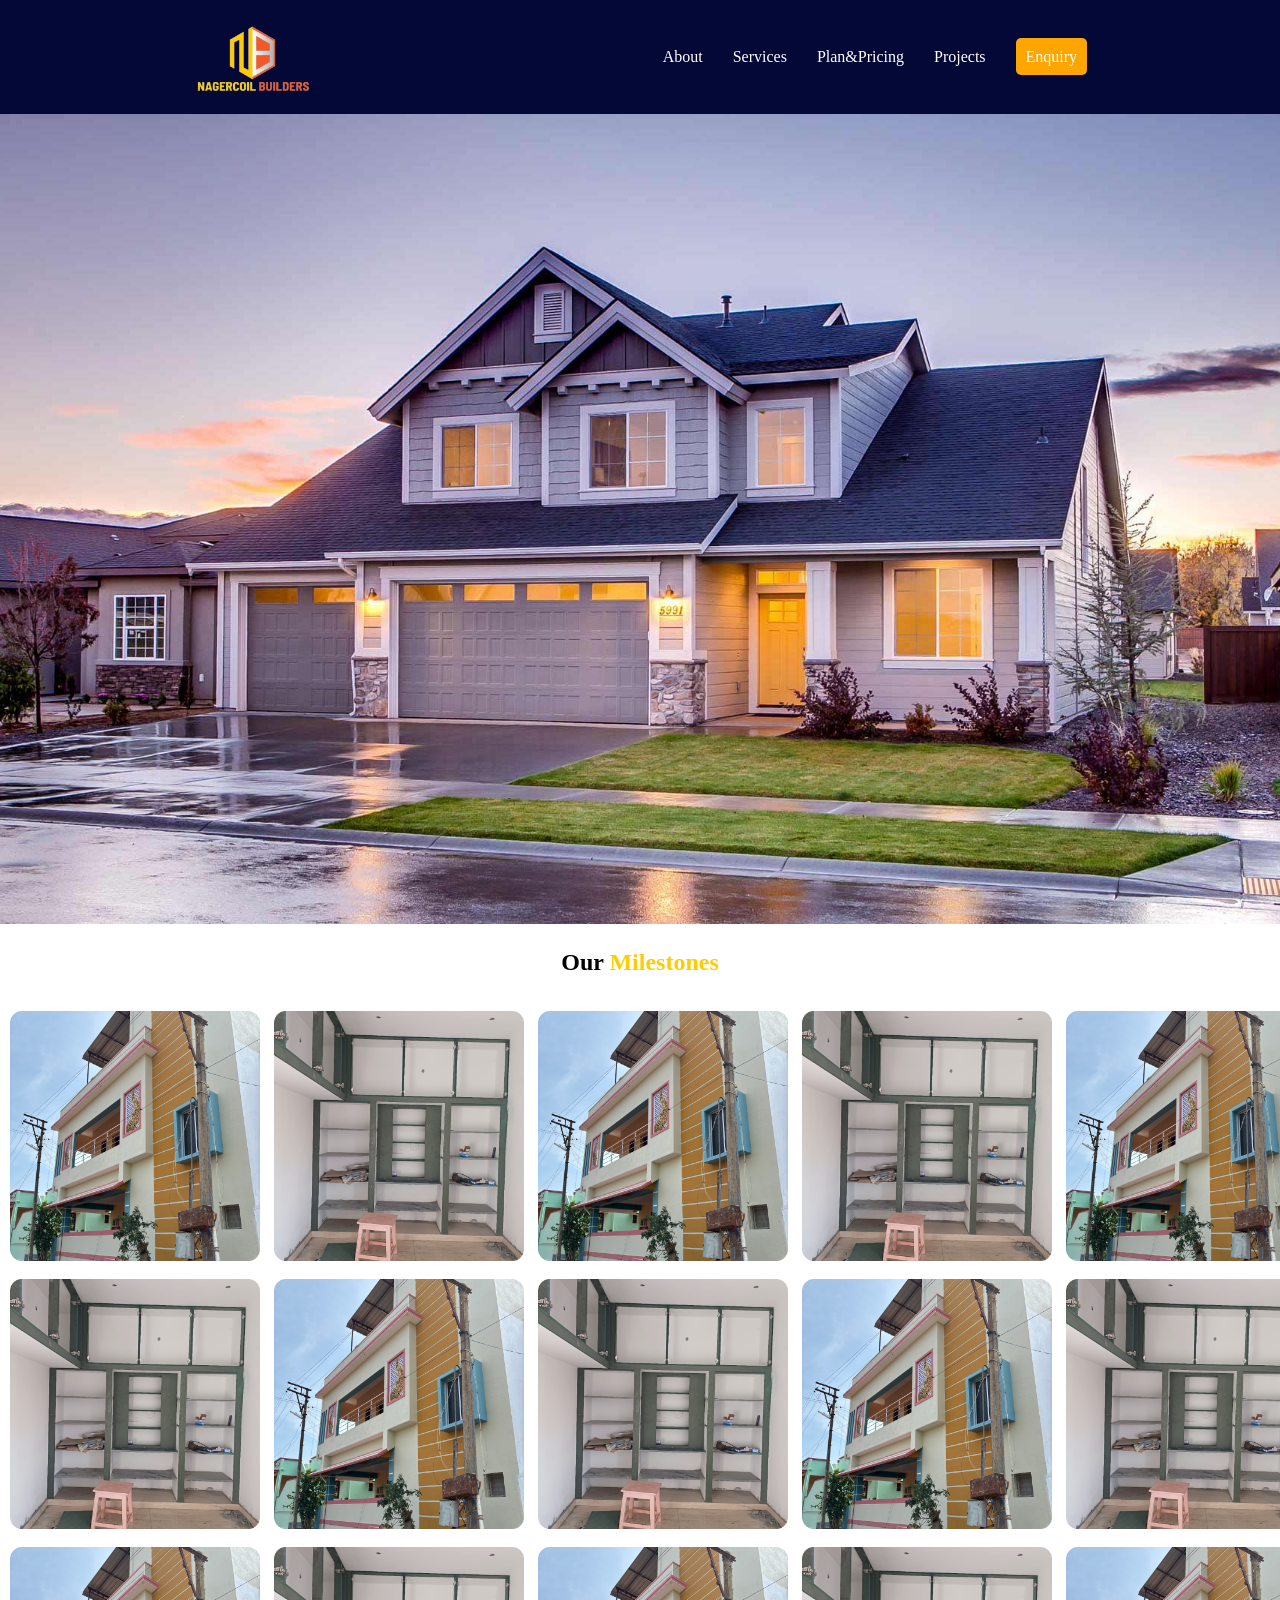
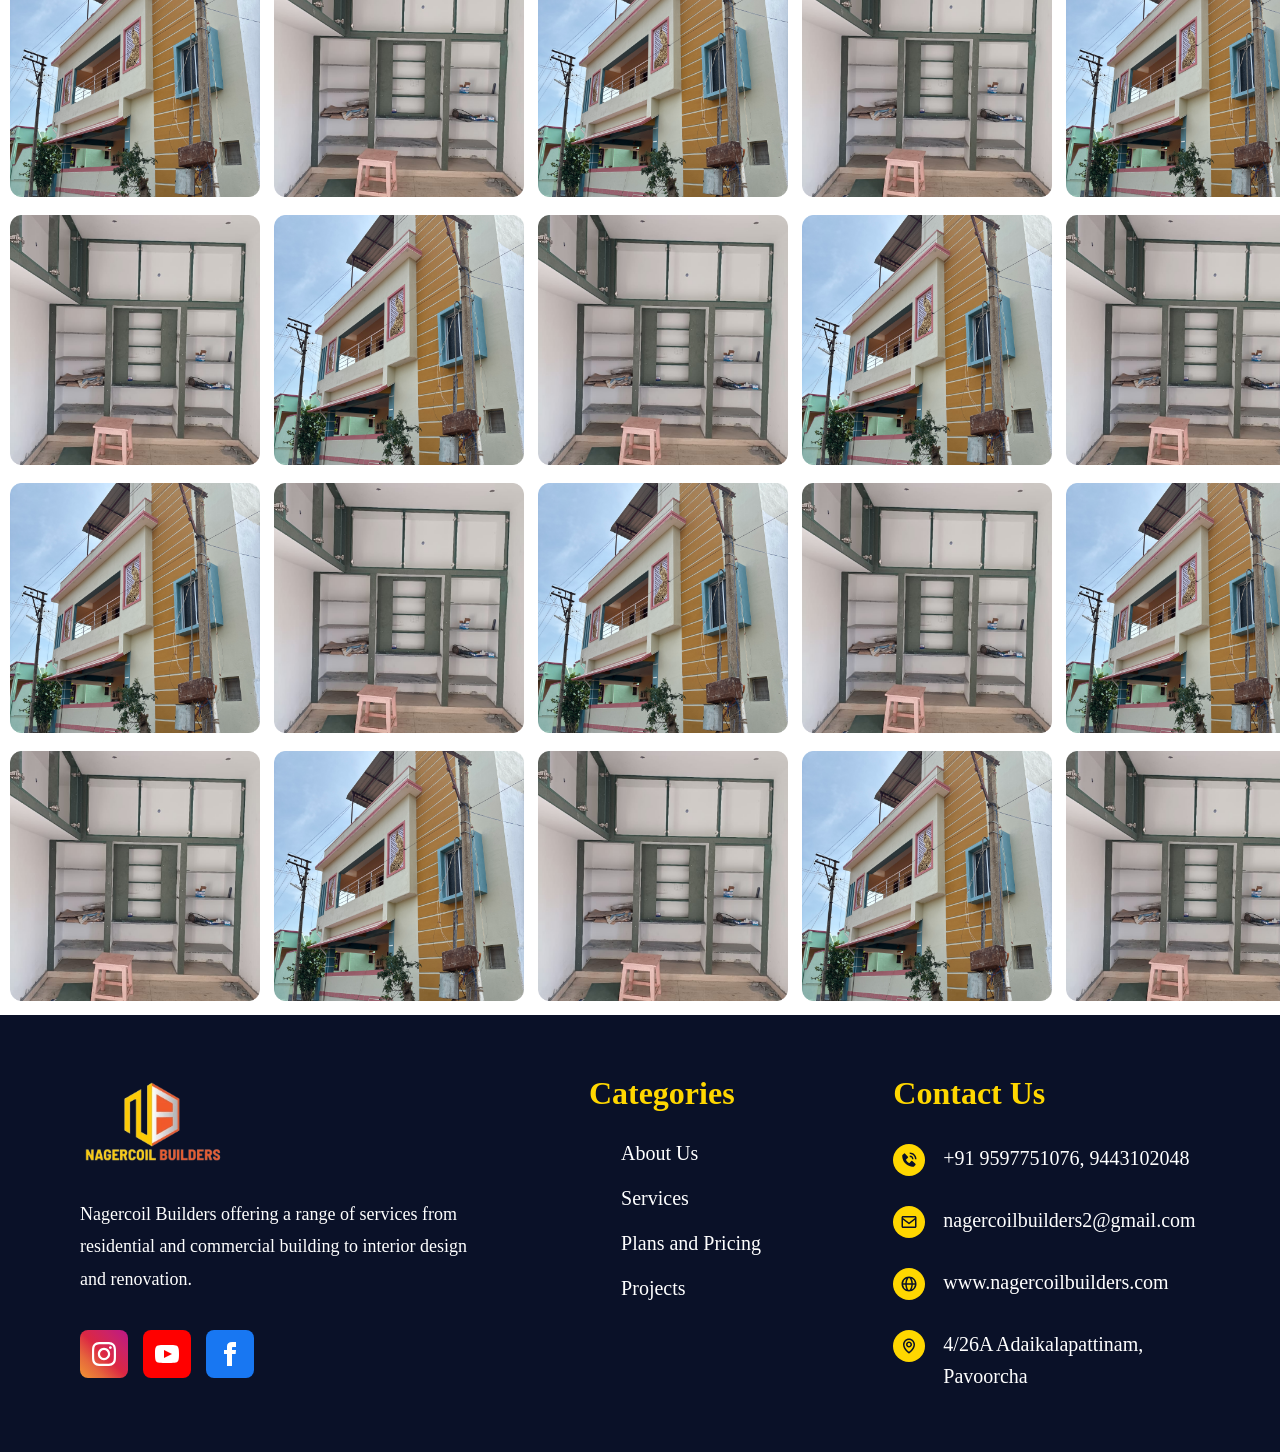
<file: project.html>
<!DOCTYPE html>
<html lang="en">
<head>
    <meta charset="UTF-8">
    <meta name="viewport" content="width=device-width, initial-scale=1.0">
    <title>Projects</title>
    <style>
          *{
            margin: 0;
            padding: 0;
            box-sizing: border-box;
        }
 
        header{
            background-color: #040837;
            padding: 20px;
            position: sticky;
            top: 0;
            z-index: 1000;
           
        }
 
        nav{
            display: flex;
            justify-content: space-around;
            align-items: center;
           
        }
 
       .nav-links a{
        color: white;
        text-decoration: none;
       }
 
 
       .nav-links{
        list-style: none;
        display: flex;
        gap: 30px;
       }
 
       nav a{
        color: white;
        text-decoration: none;
       }

       nav a:hover{
        color: #ffb84d;
       }
 
       .btn{
        background-color: orange;
        padding: 10px;
        border-radius: 5px;
       }

       .btn:hover {
        color: black;
        background-color: #ffb84d;
       }

       .logoimg{
        width: 10%;
       }

       .banner {
         background: url(/images/project.png) no-repeat center center;
        background-size: cover;
        height: 90vh;
       }
       span{
        color: #ffcc00;
       }

       .projects h1{
        text-align: center;
        margin: 25px;
       }

 
    
        :root {
            --color-navy: #0a1128;
            --color-gold: #FFD700;
            --color-white: #ffffff;
            --font-family-base: -apple-system, BlinkMacSystemFont, "Segoe UI", Roboto, sans-serif;
        }
       .footer {
            background-color: var(--color-navy);
            color: var(--color-white);
            padding: 60px 80px;
        }

        .footer-container {
            display: grid;
            grid-template-columns: 2fr 1fr 1.5fr;
            gap: 100px;
            max-width: 1400px;
        }

        .footer-section h2 {
            color: var(--color-gold);
            font-size: 32px;
            font-weight: 700;
            margin-bottom: 30px;
            font-family: Georgia, serif;
        }
        

        .footer-brand {
            max-width: 400px;
        }

        .footer-logo {
            width: 120px;
            margin-bottom: 30px;
        }

        .footer-logo img {
            width: 150px;
            height: auto;
        }

        .footer-description {
            font-size: 18px;
            line-height: 1.8;
            margin-bottom: 35px;
            font-weight: 400;
        }

        .social-links {
            display: flex;
            gap: 15px;
        }

        .social-icon {
            width: 48px;
            height: 48px;
            border-radius: 8px;
            display: flex;
            align-items: center;
            justify-content: center;
            text-decoration: none;
            transition: transform 0.3s ease;
        }

        .social-icon:hover {
            transform: translateY(-3px);
        }

        .social-icon.instagram {
            background: linear-gradient(45deg, #f09433 0%, #e6683c 25%, #dc2743 50%, #cc2366 75%, #bc1888 100%);
        }

        .social-icon.youtube {
            background-color: #FF0000;
        }

        .social-icon.facebook {
            background-color: #1877F2;
        }

        .social-icon svg {
            width: 24px;
            height: 24px;
            fill: white;
        }

        .footer-links {
            display: grid;
            /* flex-direction: column; */
            gap: 22px;
        }

        .footer-links a {
            color: var(--color-white);
            text-decoration: none;
            font-size: 20px;
            font-weight: 400;
            transition: color 0.3s ease;
            display: block;
        }

        .footer-links a:hover {
            color: var(--color-gold);
        }

        .contact-info {
            display: flex;
            flex-direction: column;
            gap: 28px;
        }

        .contact-item {
            display: flex;
            align-items: flex-start;
            gap: 18px;
        }

        .contact-icon {
            width: 32px;
            height: 32px;
            background-color: var(--color-gold);
            border-radius: 50%;
            display: flex;
            align-items: center;
            justify-content: center;
            flex-shrink: 0;
            margin-top: 2px;
        }

        .contact-icon svg {
            width: 18px;
            height: 18px;
            fill: var(--color-navy);
        }

        .contact-text {
            font-size: 20px;
            line-height: 1.6;
            font-weight: 400;
        }

        .contact-text a {
            color: var(--color-white);
            text-decoration: none;
            transition: color 0.3s ease;
        }

        .contact-text a:hover {
            color: var(--color-gold);
        }

        .project-section {
            display: grid;
            grid-template-columns: repeat(5,1fr);
            gap: 14px;
            padding: 10px;
        }

        .project-grid img {
            width: 250px;
            height: 250px;
        }
    </style>
</head>
<body>
    <header>
        <nav>
            <!-- <a href="">Logo</a> -->
<img src="/images/logo.png" class="logoimg">
 
 
            <ul class="nav-links">
                <li><a href="/about.html">About</a></li>
                <li><a href="/services.html">Services</a></li>
                <li><a href="/plan.html">Plan&Pricing</a></li>
                <li><a href="/project.html">Projects</a></li>
                <li><a href="/enquiry.html"class="btn">Enquiry</a></li>
            </ul>
        </nav>
    </header>

    <section class="banner">
    </section>

    <section class="projects">
        <h1>Our <span>Milestones</span></h1>

            <div class="project-section">
                <div class="project-grid">
                    <img src="/images/Projects_files/gallery20.png" alt="6">
                </div>
                <div class="project-grid">
                    <img src="/images/Projects_files/gallery21.png" alt="7">
                </div>
                <div class="project-grid">
                    <img src="/images/Projects_files/gallery20.png" alt="6">
                </div>
                <div class="project-grid">
                    <img src="/images/Projects_files/gallery21.png" alt="7">
                </div>
                <div class="project-grid">
                    <img src="/images/Projects_files/gallery20.png" alt="6">
                </div>
                <div class="project-grid">
                    <img src="/images/Projects_files/gallery21.png" alt="7">
                </div>
                <div class="project-grid">
                    <img src="/images/Projects_files/gallery20.png" alt="6">
                </div>
                <div class="project-grid">
                    <img src="/images/Projects_files/gallery21.png" alt="7">
                </div>
                <div class="project-grid">
                    <img src="/images/Projects_files/gallery20.png" alt="6">
                </div>
                <div class="project-grid">
                    <img src="/images/Projects_files/gallery21.png" alt="7">
                </div>
                <div class="project-grid">
                    <img src="/images/Projects_files/gallery20.png" alt="6">
                </div>
                <div class="project-grid">
                    <img src="/images/Projects_files/gallery21.png" alt="7">
                </div>
                <div class="project-grid">
                    <img src="/images/Projects_files/gallery20.png" alt="6">
                </div>
                <div class="project-grid">
                    <img src="/images/Projects_files/gallery21.png" alt="7">
                </div>
                <div class="project-grid">
                    <img src="/images/Projects_files/gallery20.png" alt="6">
                </div>
                <div class="project-grid">
                    <img src="/images/Projects_files/gallery21.png" alt="7">
                </div>
                <div class="project-grid">
                    <img src="/images/Projects_files/gallery20.png" alt="6">
                </div>
                <div class="project-grid">
                    <img src="/images/Projects_files/gallery21.png" alt="7">
                </div>
                <div class="project-grid">
                    <img src="/images/Projects_files/gallery20.png" alt="6">
                </div>
                <div class="project-grid">
                    <img src="/images/Projects_files/gallery21.png" alt="7">
                </div>
                <div class="project-grid">
                    <img src="/images/Projects_files/gallery20.png" alt="6">
                </div>
                <div class="project-grid">
                    <img src="/images/Projects_files/gallery21.png" alt="7">
                </div>
                <div class="project-grid">
                    <img src="/images/Projects_files/gallery20.png" alt="6">
                </div>
                <div class="project-grid">
                    <img src="/images/Projects_files/gallery21.png" alt="7">
                </div>
                <div class="project-grid">
                    <img src="/images/Projects_files/gallery20.png" alt="6">
                </div>
                <div class="project-grid">
                    <img src="/images/Projects_files/gallery21.png" alt="7">
                </div>
                <div class="project-grid">
                    <img src="/images/Projects_files/gallery20.png" alt="6">
                </div>
                <div class="project-grid">
                    <img src="/images/Projects_files/gallery21.png" alt="7">
                </div>
                <div class="project-grid">
                    <img src="/images/Projects_files/gallery20.png" alt="6">
                </div>
                <div class="project-grid">
                    <img src="/images/Projects_files/gallery21.png" alt="7">
                </div>
            
            </div>
    </section>
    

     <footer class="footer">
        <div class="footer-container">
            <!-- Brand Section -->
            <div class="footer-section footer-brand">
                <div class="footer-logo">
                   <img src="/images/logo.png" alt="logo">
                </div>
                <p class="footer-description">
                    Nagercoil Builders offering a range of services from residential and commercial building to interior design and renovation.
                </p>
                <div class="social-links">
                    <a href="#" class="social-icon instagram" aria-label="Instagram">
                        <svg xmlns="http://www.w3.org/2000/svg" viewBox="0 0 24 24">
                            <path d="M12 2.163c3.204 0 3.584.012 4.85.07 3.252.148 4.771 1.691 4.919 4.919.058 1.265.069 1.645.069 4.849 0 3.205-.012 3.584-.069 4.849-.149 3.225-1.664 4.771-4.919 4.919-1.266.058-1.644.07-4.85.07-3.204 0-3.584-.012-4.849-.07-3.26-.149-4.771-1.699-4.919-4.92-.058-1.265-.07-1.644-.07-4.849 0-3.204.013-3.583.07-4.849.149-3.227 1.664-4.771 4.919-4.919 1.266-.057 1.645-.069 4.849-.069zm0-2.163c-3.259 0-3.667.014-4.947.072-4.358.2-6.78 2.618-6.98 6.98-.059 1.281-.073 1.689-.073 4.948 0 3.259.014 3.668.072 4.948.2 4.358 2.618 6.78 6.98 6.98 1.281.058 1.689.072 4.948.072 3.259 0 3.668-.014 4.948-.072 4.354-.2 6.782-2.618 6.979-6.98.059-1.28.073-1.689.073-4.948 0-3.259-.014-3.667-.072-4.947-.196-4.354-2.617-6.78-6.979-6.98-1.281-.059-1.69-.073-4.949-.073zm0 5.838c-3.403 0-6.162 2.759-6.162 6.162s2.759 6.163 6.162 6.163 6.162-2.759 6.162-6.163c0-3.403-2.759-6.162-6.162-6.162zm0 10.162c-2.209 0-4-1.79-4-4 0-2.209 1.791-4 4-4s4 1.791 4 4c0 2.21-1.791 4-4 4zm6.406-11.845c-.796 0-1.441.645-1.441 1.44s.645 1.44 1.441 1.44c.795 0 1.439-.645 1.439-1.44s-.644-1.44-1.439-1.44z"/>
                        </svg>
                    </a>
                    <a href="#" class="social-icon youtube" aria-label="YouTube">
                        <svg xmlns="http://www.w3.org/2000/svg" viewBox="0 0 24 24">
                            <path d="M19.615 3.184c-3.604-.246-11.631-.245-15.23 0-3.897.266-4.356 2.62-4.385 8.816.029 6.185.484 8.549 4.385 8.816 3.6.245 11.626.246 15.23 0 3.897-.266 4.356-2.62 4.385-8.816-.029-6.185-.484-8.549-4.385-8.816zm-10.615 12.816v-8l8 3.993-8 4.007z"/>
                        </svg>
                    </a>
                    <a href="#" class="social-icon facebook" aria-label="Facebook">
                        <svg xmlns="http://www.w3.org/2000/svg" viewBox="0 0 24 24">
                            <path d="M9 8h-3v4h3v12h5v-12h3.642l.358-4h-4v-1.667c0-.955.192-1.333 1.115-1.333h2.885v-5h-3.808c-3.596 0-5.192 1.583-5.192 4.615v3.385z"/>
                        </svg>
                    </a>
                </div>
            </div>

            <!-- Categories Section -->
            <div class="footer-section">
                <h2>Categories</h2>
                <nav class="footer-links">
                    <a href="#about">About Us</a>
                    <a href="#services">Services</a>
                    <a href="#plans">Plans and Pricing</a>
                    <a href="#projects">Projects</a>
                </nav>
            </div>

            <!-- Contact Section -->
            <div class="footer-section">
                <h2>Contact Us</h2>
                <div class="contact-info">
                    <div class="contact-item">
                        <div class="contact-icon">
                            <svg xmlns="http://www.w3.org/2000/svg" viewBox="0 0 24 24">
                                <path d="M20 10.999h2C22 5.869 18.127 2 12.99 2v2C17.052 4 20 6.943 20 10.999z"/>
                                <path d="M13 8c2.103 0 3 .897 3 3h2c0-3.225-1.775-5-5-5v2zm3.422 5.443a1.001 1.001 0 0 0-1.391.043l-2.393 2.461c-.576-.11-1.734-.471-2.926-1.66-1.192-1.193-1.553-2.354-1.66-2.926l2.459-2.394a1 1 0 0 0 .043-1.391L6.859 3.513a1 1 0 0 0-1.391-.087l-2.17 1.861a1 1 0 0 0-.29.649c-.015.25-.301 6.172 4.291 10.766C11.305 20.707 16.323 21 17.705 21c.202 0 .326-.006.359-.008a.992.992 0 0 0 .648-.291l1.86-2.171a.997.997 0 0 0-.086-1.391l-4.064-3.696z"/>
                            </svg>
                        </div>
                        <div class="contact-text">
                            <a href="tel:+919597751076">+91 9597751076</a>, <a href="tel:+919443102048">9443102048</a>
                        </div>
                    </div>
                    <div class="contact-item">
                        <div class="contact-icon">
                            <svg xmlns="http://www.w3.org/2000/svg" viewBox="0 0 24 24">
                                <path d="M20 4H4c-1.103 0-2 .897-2 2v12c0 1.103.897 2 2 2h16c1.103 0 2-.897 2-2V6c0-1.103-.897-2-2-2zm0 2v.511l-8 6.223-8-6.222V6h16zM4 18V9.044l7.386 5.745a.994.994 0 0 0 1.228 0L20 9.044 20.002 18H4z"/>
                            </svg>
                        </div>
                        <div class="contact-text">
                            <a href="mailto:nagercoilbuilders2@gmail.com">nagercoilbuilders2@gmail.com</a>
                        </div>
                    </div>
                    <div class="contact-item">
                        <div class="contact-icon">
                            <svg xmlns="http://www.w3.org/2000/svg" viewBox="0 0 24 24">
                                <path d="M12 2C6.486 2 2 6.486 2 12s4.486 10 10 10 10-4.486 10-10S17.514 2 12 2zm7.931 9h-2.764a14.67 14.67 0 0 0-1.792-6.243A8.013 8.013 0 0 1 19.931 11zM12.53 4.027c1.035 1.364 2.427 3.78 2.627 6.973H9.03c.139-2.596.994-5.028 2.451-6.974.172-.01.344-.026.519-.026.179 0 .354.016.53.027zm-3.842.7C7.704 6.618 7.136 8.762 7.03 11H4.069a8.013 8.013 0 0 1 4.619-6.273zM4.069 13h2.974c.136 2.379.665 4.478 1.556 6.23A8.01 8.01 0 0 1 4.069 13zm7.381 6.973C10.049 18.275 9.222 15.896 9.041 13h6.113c-.208 2.773-1.117 5.196-2.603 6.972-.182.012-.364.028-.551.028-.186 0-.367-.016-.55-.027zm4.011-.772c.955-1.794 1.538-3.901 1.691-6.201h2.778a8.005 8.005 0 0 1-4.469 6.201z"/>
                            </svg>
                        </div>
                        <div class="contact-text">
                            <a href="http://www.nagercoilbuilders.com" target="_blank" rel="noopener noreferrer">www.nagercoilbuilders.com</a>
                        </div>
                    </div>
                    <div class="contact-item">
                        <div class="contact-icon">
                            <svg xmlns="http://www.w3.org/2000/svg" viewBox="0 0 24 24">
                                <path d="M12 14c2.206 0 4-1.794 4-4s-1.794-4-4-4-4 1.794-4 4 1.794 4 4 4zm0-6c1.103 0 2 .897 2 2s-.897 2-2 2-2-.897-2-2 .897-2 2-2z"/>
                                <path d="M11.42 21.814a.998.998 0 0 0 1.16 0C12.884 21.599 20.029 16.44 20 10c0-4.411-3.589-8-8-8S4 5.589 4 9.995c-.029 6.445 7.116 11.604 7.42 11.819zM12 4c3.309 0 6 2.691 6 6.005.021 4.438-4.388 8.423-6 9.73-1.611-1.308-6.021-5.294-6-9.735 0-3.309 2.691-6 6-6z"/>
                            </svg>
                        </div>
                        <div class="contact-text">
                            4/26A Adaikalapattinam, Pavoorcha
                        </div>
                    </div>
                </div>
            </div>
        </div>
    
    </footer>
</body>
</html>
</file>
